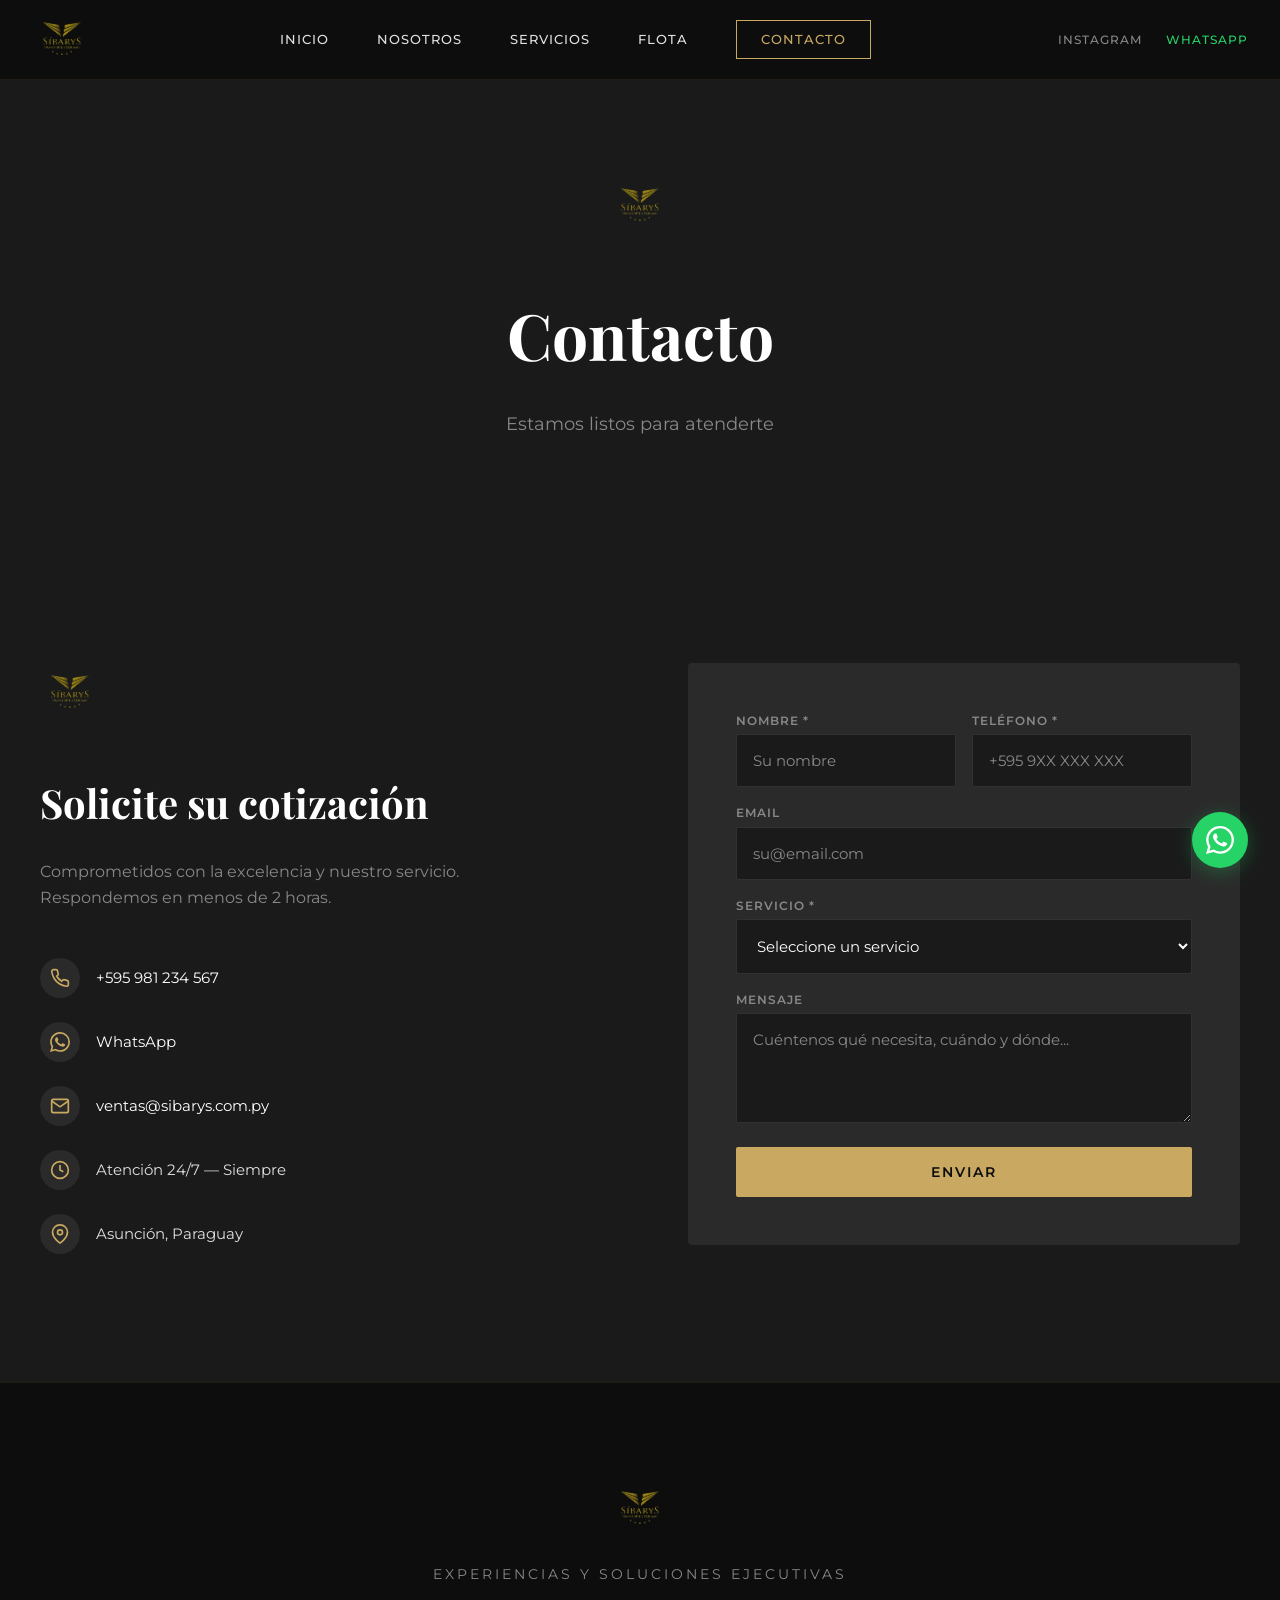
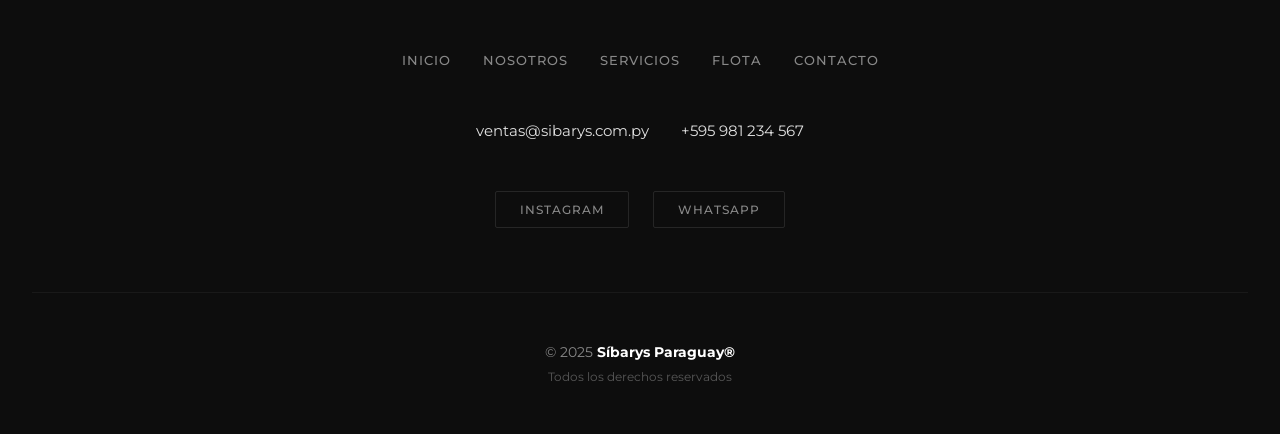
<file: contacto.html>
<!DOCTYPE html>
<html lang="es">
<head>
    <meta charset="UTF-8">
    <meta name="viewport" content="width=device-width, initial-scale=1.0">
    <meta name="description" content="Contactá a Síbarys Paraguay — Solicita tu cotización de traslados ejecutivos. WhatsApp +595 981 234 567">
    <title>Contacto | Síbarys Paraguay</title>
    <link rel="preconnect" href="https://fonts.googleapis.com">
    <link rel="preconnect" href="https://fonts.gstatic.com" crossorigin>
    <link href="https://fonts.googleapis.com/css2?family=Montserrat:wght@300;400;500;600;700;800&family=Playfair+Display:ital,wght@0,400;0,500;0,600;0,700;1,400&display=swap" rel="stylesheet">
    <link rel="stylesheet" href="css/styles.css">
</head>
<body>
    <!-- Navigation -->
    <nav class="nav" id="nav">
        <a href="index.html" class="nav-logo">
            <img src="LOGO SIBARYS.png" alt="Síbarys Paraguay">
        </a>
        <div class="nav-menu">
            <a href="index.html" class="nav-link">Inicio</a>
            <a href="nosotros.html" class="nav-link">Nosotros</a>
            <a href="servicios.html" class="nav-link">Servicios</a>
            <a href="flota.html" class="nav-link">Flota</a>
            <a href="contacto.html" class="nav-link active nav-link--cta">Contacto</a>
        </div>
        <div class="nav-social">
            <a href="https://www.instagram.com/sibarysparaguay" target="_blank" class="nav-social-link">Instagram</a>
            <a href="https://wa.me/595981234567" target="_blank" class="nav-social-link nav-social-wa">WhatsApp</a>
        </div>
        <button class="nav-toggle" id="navToggle" aria-label="Menú">
            <span></span>
            <span></span>
            <span></span>
        </button>
    </nav>

    <!-- Page Header -->
    <section class="page-header">
        <img src="LOGO SIBARYS.png" alt="Síbarys Paraguay" class="page-header-logo">
        <h1 class="page-header-title">Contacto</h1>
        <p class="page-header-sub">Estamos listos para atenderte</p>
    </section>

    <!-- Contact Section -->
    <section class="section contact-section">
        <div class="container">
            <div class="contact-wrapper">
                <div class="contact-info fade-in">
                    <img src="LOGO SIBARYS.png" alt="Síbarys Paraguay" class="contact-logo">
                    <h2 class="contact-title">Solicite su cotización</h2>
                    <p class="contact-sub">Comprometidos con la excelencia y nuestro servicio. Respondemos en menos de 2 horas.</p>
                    
                    <div class="contact-details">
                        <div class="contact-item">
                            <div class="contact-item-icon">
                                <svg width="20" height="20" viewBox="0 0 24 24" fill="none" stroke="currentColor" stroke-width="2"><path d="M22 16.92v3a2 2 0 01-2.18 2 19.79 19.79 0 01-8.63-3.07 19.5 19.5 0 01-6-6 19.79 19.79 0 01-3.07-8.67A2 2 0 014.11 2h3a2 2 0 012 1.72 12.84 12.84 0 00.7 2.81 2 2 0 01-.45 2.11L8.09 9.91a16 16 0 006 6l1.27-1.27a2 2 0 012.11-.45 12.84 12.84 0 002.81.7A2 2 0 0122 16.92z"/></svg>
                            </div>
                            <div class="contact-item-text">
                                <a href="tel:+595981234567">+595 981 234 567</a>
                            </div>
                        </div>
                        <div class="contact-item">
                            <div class="contact-item-icon">
                                <svg width="20" height="20" viewBox="0 0 24 24" fill="currentColor"><path d="M17.472 14.382c-.297-.149-1.758-.867-2.03-.967-.273-.099-.471-.148-.67.15-.197.297-.767.966-.94 1.164-.173.199-.347.223-.644.075-.297-.15-1.255-.463-2.39-1.475-.883-.788-1.48-1.761-1.653-2.059-.173-.297-.018-.458.13-.606.134-.133.298-.347.446-.52.149-.174.198-.298.298-.497.099-.198.05-.371-.025-.52-.075-.149-.669-1.612-.916-2.207-.242-.579-.487-.5-.669-.51-.173-.008-.371-.01-.57-.01-.198 0-.52.074-.792.372-.272.297-1.04 1.016-1.04 2.479 0 1.462 1.065 2.875 1.213 3.074.149.198 2.096 3.2 5.077 4.487.709.306 1.262.489 1.694.625.712.227 1.36.195 1.871.118.571-.085 1.758-.719 2.006-1.413.248-.694.248-1.289.173-1.413-.074-.124-.272-.198-.57-.347m-5.421 7.403h-.004a9.87 9.87 0 01-5.031-1.378l-.361-.214-3.741.982.998-3.648-.235-.374a9.86 9.86 0 01-1.51-5.26c.001-5.45 4.436-9.884 9.888-9.884 2.64 0 5.122 1.03 6.988 2.898a9.825 9.825 0 012.893 6.994c-.003 5.45-4.437 9.884-9.885 9.884m8.413-18.297A11.815 11.815 0 0012.05 0C5.495 0 .16 5.335.157 11.892c0 2.096.547 4.142 1.588 5.945L.057 24l6.305-1.654a11.882 11.882 0 005.683 1.448h.005c6.554 0 11.89-5.335 11.893-11.893a11.821 11.821 0 00-3.48-8.413z"/></svg>
                            </div>
                            <div class="contact-item-text">
                                <a href="https://wa.me/595981234567" target="_blank">WhatsApp</a>
                            </div>
                        </div>
                        <div class="contact-item">
                            <div class="contact-item-icon">
                                <svg width="20" height="20" viewBox="0 0 24 24" fill="none" stroke="currentColor" stroke-width="2"><path d="M4 4h16c1.1 0 2 .9 2 2v12c0 1.1-.9 2-2 2H4c-1.1 0-2-.9-2-2V6c0-1.1.9-2 2-2z"/><polyline points="22,6 12,13 2,6"/></svg>
                            </div>
                            <div class="contact-item-text">
                                <a href="mailto:ventas@sibarys.com.py">ventas@sibarys.com.py</a>
                            </div>
                        </div>
                        <div class="contact-item">
                            <div class="contact-item-icon">
                                <svg width="20" height="20" viewBox="0 0 24 24" fill="none" stroke="currentColor" stroke-width="2"><circle cx="12" cy="12" r="10"/><polyline points="12 6 12 12 16 14"/></svg>
                            </div>
                            <div class="contact-item-text">
                                Atención 24/7 — Siempre
                            </div>
                        </div>
                        <div class="contact-item">
                            <div class="contact-item-icon">
                                <svg width="20" height="20" viewBox="0 0 24 24" fill="none" stroke="currentColor" stroke-width="2"><path d="M21 10c0 7-9 13-9 13s-9-6-9-13a9 9 0 0118 0z"/><circle cx="12" cy="10" r="3"/></svg>
                            </div>
                            <div class="contact-item-text">
                                Asunción, Paraguay
                            </div>
                        </div>
                    </div>
                </div>

                <form class="contact-form fade-in" id="contactForm">
                    <div class="form-row">
                        <div class="form-group">
                            <label for="cf-name">Nombre *</label>
                            <input type="text" id="cf-name" name="name" placeholder="Su nombre" required>
                        </div>
                        <div class="form-group">
                            <label for="cf-phone">Teléfono *</label>
                            <input type="tel" id="cf-phone" name="phone" placeholder="+595 9XX XXX XXX" required>
                        </div>
                    </div>
                    <div class="form-group">
                        <label for="cf-email">Email</label>
                        <input type="email" id="cf-email" name="email" placeholder="su@email.com">
                    </div>
                    <div class="form-group">
                        <label for="cf-service">Servicio *</label>
                        <select id="cf-service" name="service" required>
                            <option value="">Seleccione un servicio</option>
                            <option value="ejecutivo">Transporte Ejecutivo</option>
                            <option value="diplomatico">Servicio Diplomático</option>
                            <option value="eventos">Eventos Corporativos</option>
                            <option value="grupos">Grupos y Van</option>
                            <option value="corporativo">Cuenta Corporativa</option>
                        </select>
                    </div>
                    <div class="form-group">
                        <label for="cf-message">Mensaje</label>
                        <textarea id="cf-message" name="message" rows="4" placeholder="Cuéntenos qué necesita, cuándo y dónde..."></textarea>
                    </div>
                    <button type="submit" class="form-submit">Enviar</button>
                    <div class="form-success" id="formSuccess">
                        ✓ Mensaje enviado. Le respondemos en breve.
                    </div>
                </form>
            </div>
        </div>
    </section>

    <!-- Footer -->
    <footer class="footer">
        <div class="footer-top">
            <a href="index.html" class="footer-logo">
                <img src="LOGO SIBARYS.png" alt="Síbarys Paraguay">
            </a>
            <p class="footer-tagline">Experiencias y soluciones ejecutivas</p>
        </div>
        <div class="footer-menu">
            <a href="index.html" class="footer-link">Inicio</a>
            <a href="nosotros.html" class="footer-link">Nosotros</a>
            <a href="servicios.html" class="footer-link">Servicios</a>
            <a href="flota.html" class="footer-link">Flota</a>
            <a href="contacto.html" class="footer-link">Contacto</a>
        </div>
        <div class="footer-contact">
            <a href="mailto:ventas@sibarys.com.py" class="footer-email">ventas@sibarys.com.py</a>
            <a href="tel:+595981234567" class="footer-phone">+595 981 234 567</a>
        </div>
        <div class="footer-social">
            <a href="https://www.instagram.com/sibarysparaguay" target="_blank" class="footer-social-link">Instagram</a>
            <a href="https://wa.me/595981234567" target="_blank" class="footer-social-link">WhatsApp</a>
        </div>
        <div class="footer-bottom">
            <p class="footer-copyright">© 2025 <strong>Síbarys Paraguay®</strong></p>
            <p class="footer-powered">Todos los derechos reservados</p>
        </div>
    </footer>

    <!-- WhatsApp Float -->
    <a href="https://wa.me/595981234567" class="whatsapp-float" target="_blank" rel="noopener" aria-label="Contactar por WhatsApp">
        <svg viewBox="0 0 24 24" fill="currentColor"><path d="M17.472 14.382c-.297-.149-1.758-.867-2.03-.967-.273-.099-.471-.148-.67.15-.197.297-.767.966-.94 1.164-.173.199-.347.223-.644.075-.297-.15-1.255-.463-2.39-1.475-.883-.788-1.48-1.761-1.653-2.059-.173-.297-.018-.458.13-.606.134-.133.298-.347.446-.52.149-.174.198-.298.298-.497.099-.198.05-.371-.025-.52-.075-.149-.669-1.612-.916-2.207-.242-.579-.487-.5-.669-.51-.173-.008-.371-.01-.57-.01-.198 0-.52.074-.792.372-.272.297-1.04 1.016-1.04 2.479 0 1.462 1.065 2.875 1.213 3.074.149.198 2.096 3.2 5.077 4.487.709.306 1.262.489 1.694.625.712.227 1.36.195 1.871.118.571-.085 1.758-.719 2.006-1.413.248-.694.248-1.289.173-1.413-.074-.124-.272-.198-.57-.347m-5.421 7.403h-.004a9.87 9.87 0 01-5.031-1.378l-.361-.214-3.741.982.998-3.648-.235-.374a9.86 9.86 0 01-1.51-5.26c.001-5.45 4.436-9.884 9.888-9.884 2.64 0 5.122 1.03 6.988 2.898a9.825 9.825 0 012.893 6.994c-.003 5.45-4.437 9.884-9.885 9.884m8.413-18.297A11.815 11.815 0 0012.05 0C5.495 0 .16 5.335.157 11.892c0 2.096.547 4.142 1.588 5.945L.057 24l6.305-1.654a11.882 11.882 0 005.683 1.448h.005c6.554 0 11.89-5.335 11.893-11.893a11.821 11.821 0 00-3.48-8.413z"/></svg>
    </a>

    <script src="js/main.js"></script>
</body>
</html>
</file>
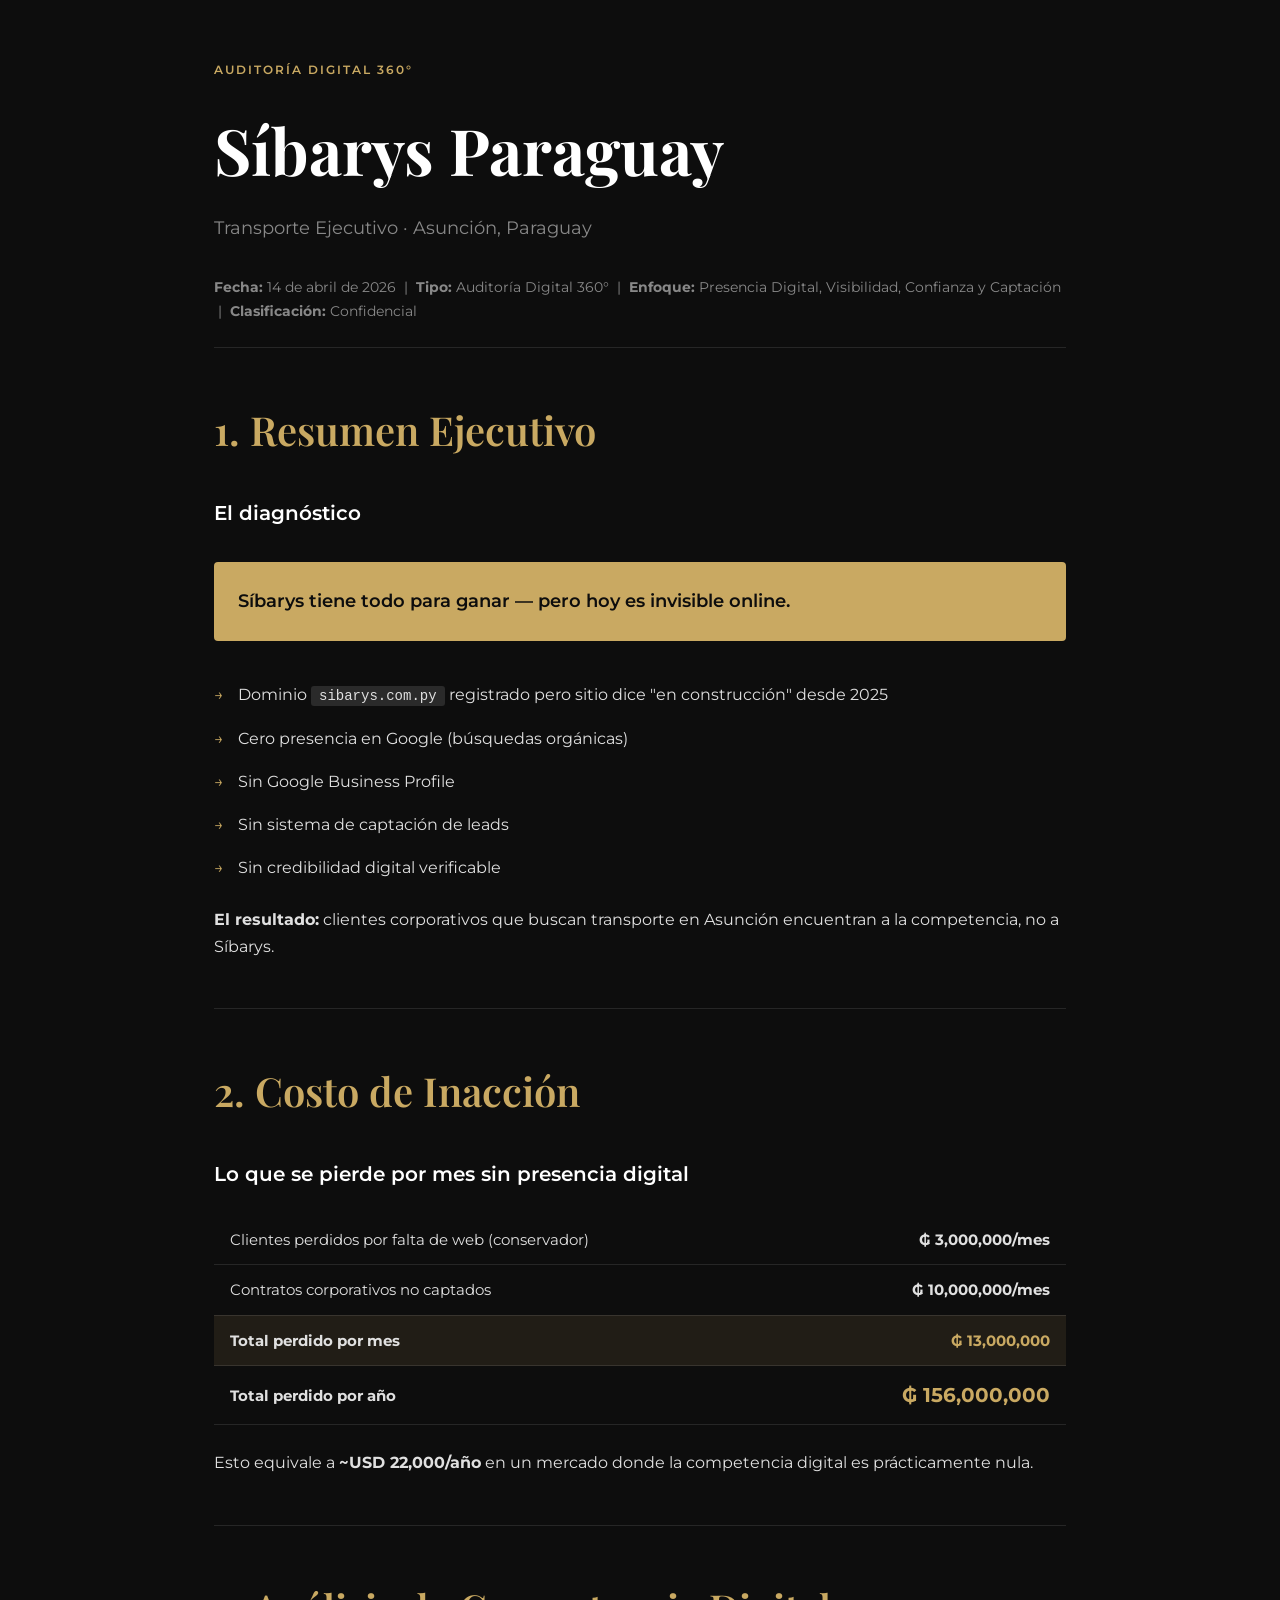
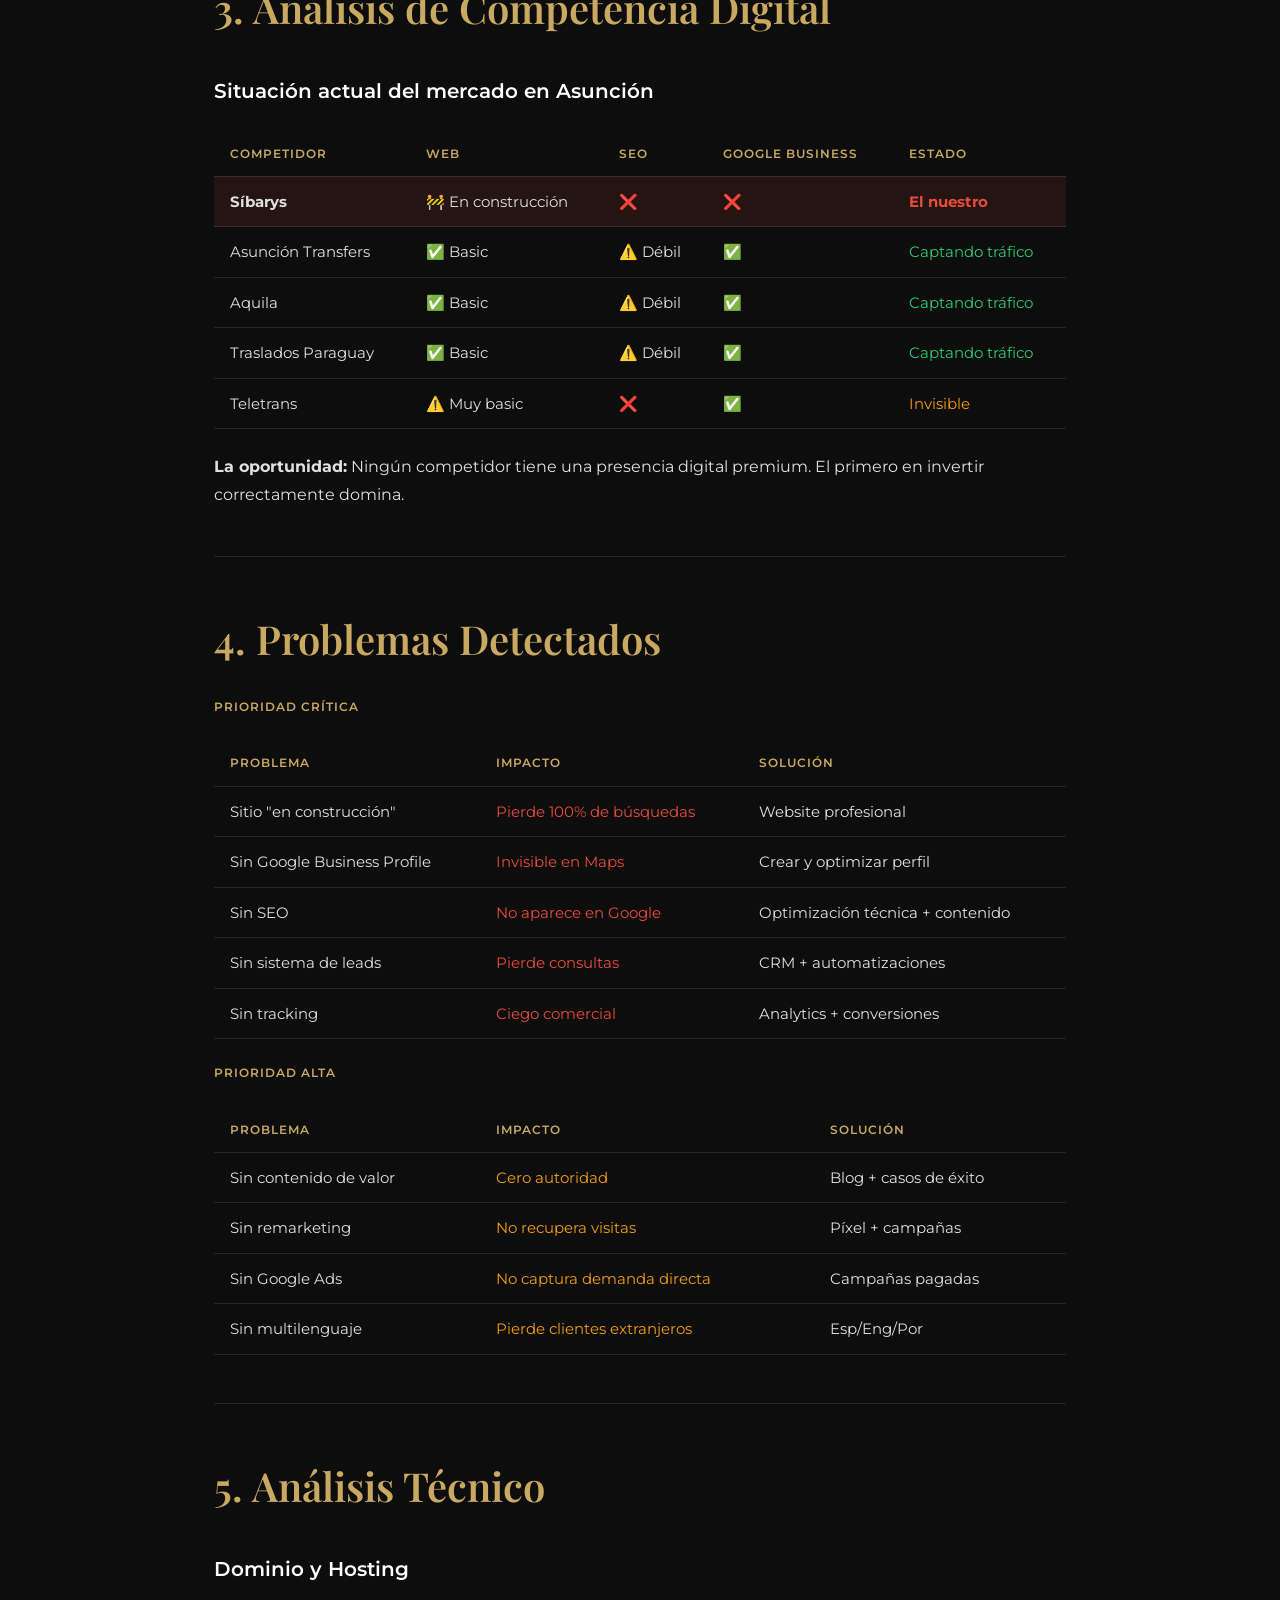
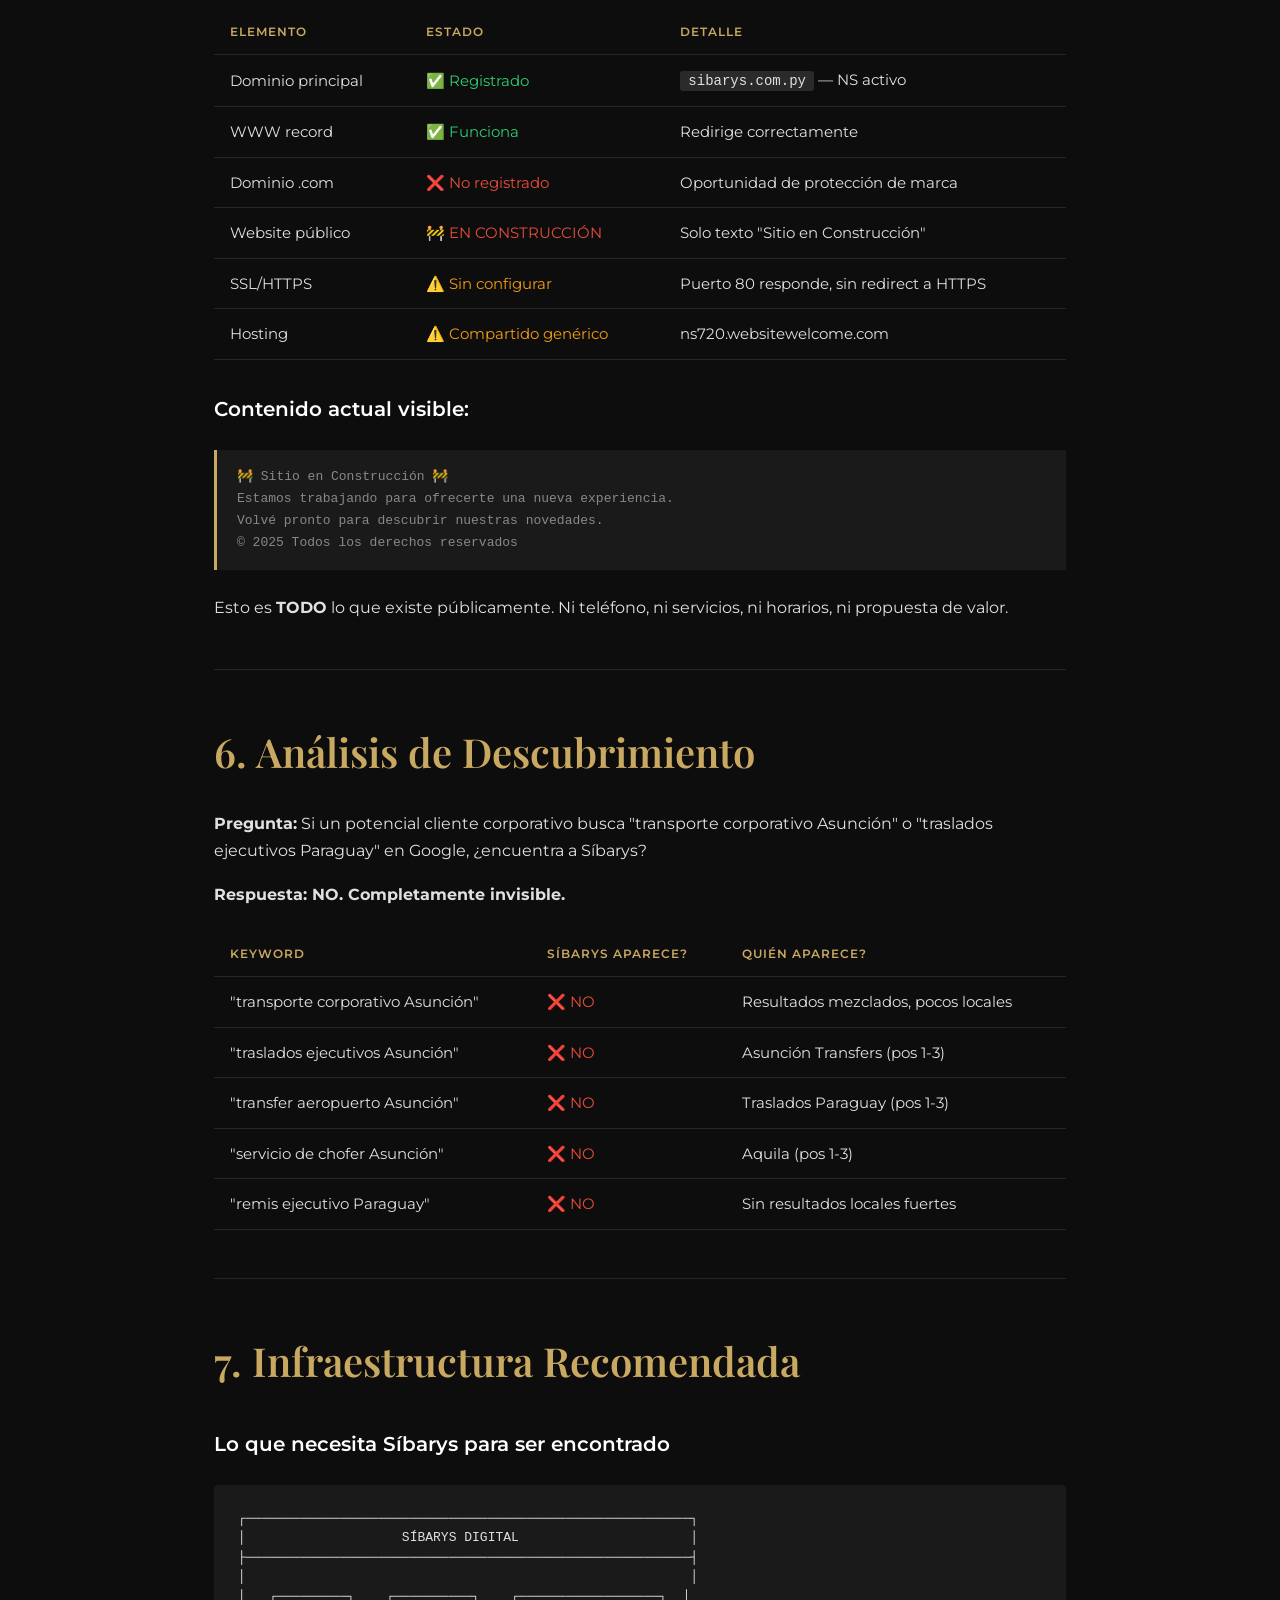
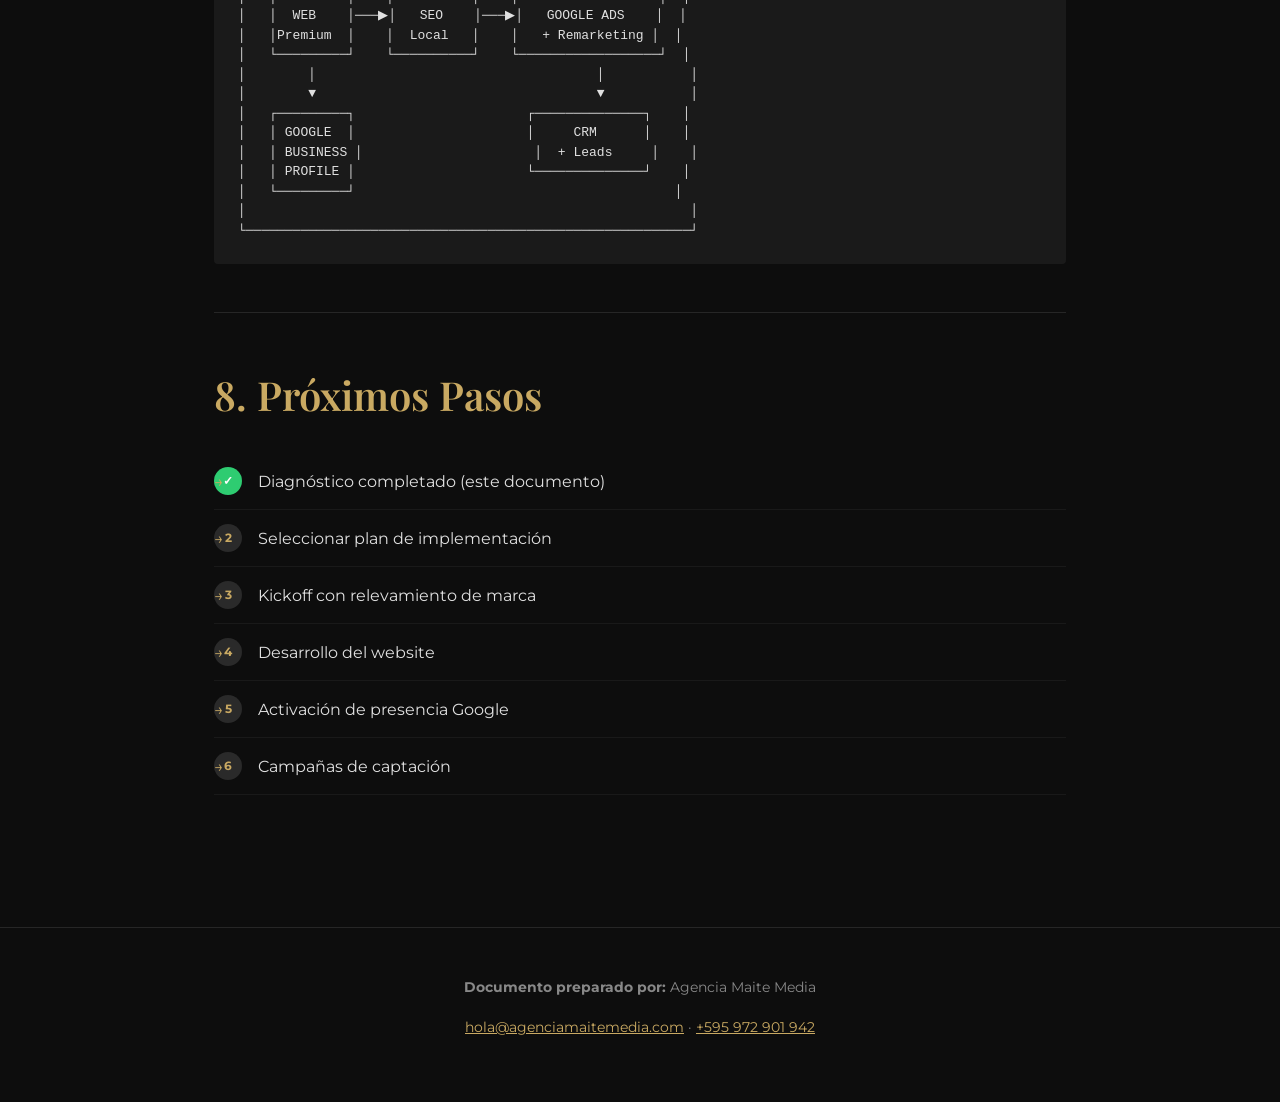
<file: Sibarys_Auditoria_Digital_360.html>
<!DOCTYPE html>
<html lang="es">
<head>
    <meta charset="UTF-8">
    <meta name="viewport" content="width=device-width, initial-scale=1.0">
    <title>Auditoría Digital 360° | Síbarys Paraguay</title>
    <link href="https://fonts.googleapis.com/css2?family=Montserrat:wght@300;400;500;600;700;800&family=Playfair+Display:wght@400;500;600;700&display=swap" rel="stylesheet">
    <style>
        :root {
            --dark: #0D0D0D;
            --dark-2: #1A1A1A;
            --dark-3: #2A2A2A;
            --gold: #C9A962;
            --gold-light: #D4B978;
            --cream: #F5F0E8;
            --text: #E0E0E0;
            --text-muted: #888888;
        }
        * { margin: 0; padding: 0; box-sizing: border-box; }
        body {
            font-family: 'Montserrat', sans-serif;
            background: var(--dark);
            color: var(--text);
            line-height: 1.7;
        }
        .container {
            max-width: 900px;
            margin: 0 auto;
            padding: 60px 24px;
        }
        h1 {
            font-family: 'Playfair Display', serif;
            font-size: clamp(2.5rem, 6vw, 4rem);
            font-weight: 700;
            color: #fff;
            margin-bottom: 8px;
        }
        h2 {
            font-family: 'Playfair Display', serif;
            font-size: clamp(1.5rem, 4vw, 2.5rem);
            font-weight: 600;
            color: var(--gold);
            margin: 48px 0 24px;
        }
        h3 {
            font-size: 1.25rem;
            font-weight: 600;
            color: #fff;
            margin: 32px 0 16px;
        }
        h4 {
            font-size: 1rem;
            font-weight: 600;
            color: var(--gold);
            margin: 24px 0 12px;
            text-transform: uppercase;
            letter-spacing: 1px;
            font-size: 0.75rem;
        }
        p { margin-bottom: 16px; }
        .subtitle {
            font-size: 1.125rem;
            color: var(--text-muted);
            margin-bottom: 8px;
        }
        .label {
            font-size: 0.75rem;
            font-weight: 600;
            letter-spacing: 2px;
            text-transform: uppercase;
            color: var(--gold);
            margin-bottom: 16px;
            display: block;
        }
        .meta {
            font-size: 0.875rem;
            color: var(--text-muted);
            padding: 24px 0;
            border-bottom: 1px solid rgba(255,255,255,0.1);
            margin-bottom: 48px;
        }
        .highlight {
            background: var(--gold);
            color: var(--dark);
            padding: 24px;
            border-radius: 4px;
            margin: 32px 0;
        }
        .highlight p {
            font-size: 1.125rem;
            font-weight: 600;
            margin: 0;
        }
        table {
            width: 100%;
            border-collapse: collapse;
            margin: 24px 0;
            font-size: 0.9375rem;
        }
        th, td {
            padding: 12px 16px;
            text-align: left;
            border-bottom: 1px solid rgba(255,255,255,0.1);
        }
        th {
            font-weight: 600;
            color: var(--gold);
            font-size: 0.75rem;
            text-transform: uppercase;
            letter-spacing: 1px;
        }
        tr:hover { background: rgba(255,255,255,0.02); }
        .critical { color: #e74c3c; }
        .warning { color: #f39c12; }
        .success { color: #2ecc71; }
        code {
            background: var(--dark-3);
            padding: 2px 8px;
            border-radius: 3px;
            font-size: 0.875rem;
        }
        .diagram {
            background: var(--dark-2);
            padding: 24px;
            border-radius: 4px;
            font-family: monospace;
            font-size: 0.8125rem;
            line-height: 1.5;
            overflow-x: auto;
            margin: 24px 0;
            white-space: pre;
        }
        ul {
            list-style: none;
            margin: 16px 0;
        }
        li {
            padding: 8px 0;
            padding-left: 24px;
            position: relative;
        }
        li::before {
            content: '→';
            position: absolute;
            left: 0;
            color: var(--gold);
        }
        .steps {
            list-style: none;
            margin: 24px 0;
            padding: 0;
        }
        .steps li {
            display: flex;
            align-items: center;
            gap: 16px;
            padding: 14px 0;
            border-bottom: 1px solid rgba(255,255,255,0.05);
        }
        .step-num {
            display: inline-flex;
            align-items: center;
            justify-content: center;
            width: 28px;
            height: 28px;
            background: var(--dark-3);
            color: var(--gold);
            font-size: 0.75rem;
            font-weight: 700;
            border-radius: 50%;
            flex-shrink: 0;
        }
        .done .step-num { background: #2ecc71; color: #fff; }
        .code-block {
            background: var(--dark-2);
            border-left: 3px solid var(--gold);
            padding: 16px 20px;
            margin: 24px 0;
            font-family: monospace;
            font-size: 0.8125rem;
            color: var(--text-muted);
            white-space: pre;
            overflow-x: auto;
        }
        .divider {
            border: none;
            border-top: 1px solid rgba(255,255,255,0.1);
            margin: 48px 0;
        }
        .footer {
            text-align: center;
            padding: 48px 24px;
            color: var(--text-muted);
            font-size: 0.875rem;
            border-top: 1px solid rgba(255,255,255,0.1);
            margin-top: 48px;
        }
        .footer a { color: var(--gold); }
    </style>
</head>
<body>
    <div class="container">
        <span class="label">Auditoría Digital 360°</span>
        <h1>Síbarys Paraguay</h1>
        <p class="subtitle">Transporte Ejecutivo · Asunción, Paraguay</p>
        
        <div class="meta">
            <strong>Fecha:</strong> 14 de abril de 2026 &nbsp;|&nbsp; 
            <strong>Tipo:</strong> Auditoría Digital 360° &nbsp;|&nbsp; 
            <strong>Enfoque:</strong> Presencia Digital, Visibilidad, Confianza y Captación &nbsp;|&nbsp; 
            <strong>Clasificación:</strong> Confidencial
        </div>

        <h2>1. Resumen Ejecutivo</h2>
        <h3>El diagnóstico</h3>
        <div class="highlight">
            <p>Síbarys tiene todo para ganar — pero hoy es invisible online.</p>
        </div>
        
        <ul>
            <li>Dominio <code>sibarys.com.py</code> registrado pero sitio dice "en construcción" desde 2025</li>
            <li>Cero presencia en Google (búsquedas orgánicas)</li>
            <li>Sin Google Business Profile</li>
            <li>Sin sistema de captación de leads</li>
            <li>Sin credibilidad digital verificable</li>
        </ul>

        <p><strong>El resultado:</strong> clientes corporativos que buscan transporte en Asunción encuentran a la competencia, no a Síbarys.</p>

        <hr class="divider">

        <h2>2. Costo de Inacción</h2>
        <h3>Lo que se pierde por mes sin presencia digital</h3>

        <table>
            <tr>
                <td>Clientes perdidos por falta de web (conservador)</td>
                <td style="text-align:right"><strong>₲ 3,000,000/mes</strong></td>
            </tr>
            <tr>
                <td>Contratos corporativos no captados</td>
                <td style="text-align:right"><strong>₲ 10,000,000/mes</strong></td>
            </tr>
            <tr style="background: rgba(201,169,98,0.1)">
                <td><strong>Total perdido por mes</strong></td>
                <td style="text-align:right"><strong style="color: var(--gold)">₲ 13,000,000</strong></td>
            </tr>
            <tr>
                <td><strong>Total perdido por año</strong></td>
                <td style="text-align:right"><strong style="color: var(--gold); font-size: 1.25rem">₲ 156,000,000</strong></td>
            </tr>
        </table>

        <p>Esto equivale a <strong>~USD 22,000/año</strong> en un mercado donde la competencia digital es prácticamente nula.</p>

        <hr class="divider">

        <h2>3. Análisis de Competencia Digital</h2>
        <h3>Situación actual del mercado en Asunción</h3>

        <table>
            <tr>
                <th>Competidor</th>
                <th>Web</th>
                <th>SEO</th>
                <th>Google Business</th>
                <th>Estado</th>
            </tr>
            <tr style="background: rgba(231,76,60,0.1)">
                <td><strong>Síbarys</strong></td>
                <td>🚧 En construcción</td>
                <td>❌</td>
                <td>❌</td>
                <td><strong class="critical">El nuestro</strong></td>
            </tr>
            <tr>
                <td>Asunción Transfers</td>
                <td>✅ Basic</td>
                <td>⚠️ Débil</td>
                <td>✅</td>
                <td class="success">Captando tráfico</td>
            </tr>
            <tr>
                <td>Aquila</td>
                <td>✅ Basic</td>
                <td>⚠️ Débil</td>
                <td>✅</td>
                <td class="success">Captando tráfico</td>
            </tr>
            <tr>
                <td>Traslados Paraguay</td>
                <td>✅ Basic</td>
                <td>⚠️ Débil</td>
                <td>✅</td>
                <td class="success">Captando tráfico</td>
            </tr>
            <tr>
                <td>Teletrans</td>
                <td>⚠️ Muy basic</td>
                <td>❌</td>
                <td>✅</td>
                <td class="warning">Invisible</td>
            </tr>
        </table>

        <p><strong>La oportunidad:</strong> Ningún competidor tiene una presencia digital premium. El primero en invertir correctamente domina.</p>

        <hr class="divider">

        <h2>4. Problemas Detectados</h2>
        
        <h4>Prioridad CRÍTICA</h4>
        <table>
            <tr>
                <th>Problema</th>
                <th>Impacto</th>
                <th>Solución</th>
            </tr>
            <tr>
                <td>Sitio "en construcción"</td>
                <td class="critical">Pierde 100% de búsquedas</td>
                <td>Website profesional</td>
            </tr>
            <tr>
                <td>Sin Google Business Profile</td>
                <td class="critical">Invisible en Maps</td>
                <td>Crear y optimizar perfil</td>
            </tr>
            <tr>
                <td>Sin SEO</td>
                <td class="critical">No aparece en Google</td>
                <td>Optimización técnica + contenido</td>
            </tr>
            <tr>
                <td>Sin sistema de leads</td>
                <td class="critical">Pierde consultas</td>
                <td>CRM + automatizaciones</td>
            </tr>
            <tr>
                <td>Sin tracking</td>
                <td class="critical">Ciego comercial</td>
                <td>Analytics + conversiones</td>
            </tr>
        </table>

        <h4>Prioridad ALTA</h4>
        <table>
            <tr>
                <th>Problema</th>
                <th>Impacto</th>
                <th>Solución</th>
            </tr>
            <tr>
                <td>Sin contenido de valor</td>
                <td class="warning">Cero autoridad</td>
                <td>Blog + casos de éxito</td>
            </tr>
            <tr>
                <td>Sin remarketing</td>
                <td class="warning">No recupera visitas</td>
                <td>Píxel + campañas</td>
            </tr>
            <tr>
                <td>Sin Google Ads</td>
                <td class="warning">No captura demanda directa</td>
                <td>Campañas pagadas</td>
            </tr>
            <tr>
                <td>Sin multilenguaje</td>
                <td class="warning">Pierde clientes extranjeros</td>
                <td>Esp/Eng/Por</td>
            </tr>
        </table>

        <hr class="divider">

        <h2>5. Análisis Técnico</h2>
        
        <h3>Dominio y Hosting</h3>
        <table>
            <tr>
                <th>Elemento</th>
                <th>Estado</th>
                <th>Detalle</th>
            </tr>
            <tr>
                <td>Dominio principal</td>
                <td class="success">✅ Registrado</td>
                <td><code>sibarys.com.py</code> — NS activo</td>
            </tr>
            <tr>
                <td>WWW record</td>
                <td class="success">✅ Funciona</td>
                <td>Redirige correctamente</td>
            </tr>
            <tr>
                <td>Dominio .com</td>
                <td class="critical">❌ No registrado</td>
                <td>Oportunidad de protección de marca</td>
            </tr>
            <tr>
                <td>Website público</td>
                <td class="critical">🚧 EN CONSTRUCCIÓN</td>
                <td>Solo texto "Sitio en Construcción"</td>
            </tr>
            <tr>
                <td>SSL/HTTPS</td>
                <td class="warning">⚠️ Sin configurar</td>
                <td>Puerto 80 responde, sin redirect a HTTPS</td>
            </tr>
            <tr>
                <td>Hosting</td>
                <td class="warning">⚠️ Compartido genérico</td>
                <td>ns720.websitewelcome.com</td>
            </tr>
        </table>

        <h3>Contenido actual visible:</h3>
        <div class="code-block">🚧 Sitio en Construcción 🚧
Estamos trabajando para ofrecerte una nueva experiencia.
Volvé pronto para descubrir nuestras novedades.
© 2025 Todos los derechos reservados</div>

        <p>Esto es <strong>TODO</strong> lo que existe públicamente. Ni teléfono, ni servicios, ni horarios, ni propuesta de valor.</p>

        <hr class="divider">

        <h2>6. Análisis de Descubrimiento</h2>
        <p><strong>Pregunta:</strong> Si un potencial cliente corporativo busca "transporte corporativo Asunción" o "traslados ejecutivos Paraguay" en Google, ¿encuentra a Síbarys?</p>
        <p><strong>Respuesta: NO. Completamente invisible.</strong></p>

        <table>
            <tr>
                <th>Keyword</th>
                <th>Síbarys aparece?</th>
                <th>Quién aparece?</th>
            </tr>
            <tr>
                <td>"transporte corporativo Asunción"</td>
                <td class="critical">❌ NO</td>
                <td>Resultados mezclados, pocos locales</td>
            </tr>
            <tr>
                <td>"traslados ejecutivos Asunción"</td>
                <td class="critical">❌ NO</td>
                <td>Asunción Transfers (pos 1-3)</td>
            </tr>
            <tr>
                <td>"transfer aeropuerto Asunción"</td>
                <td class="critical">❌ NO</td>
                <td>Traslados Paraguay (pos 1-3)</td>
            </tr>
            <tr>
                <td>"servicio de chofer Asunción"</td>
                <td class="critical">❌ NO</td>
                <td>Aquila (pos 1-3)</td>
            </tr>
            <tr>
                <td>"remis ejecutivo Paraguay"</td>
                <td class="critical">❌ NO</td>
                <td>Sin resultados locales fuertes</td>
            </tr>
        </table>

        <hr class="divider">

        <h2>7. Infraestructura Recomendada</h2>
        <h3>Lo que necesita Síbarys para ser encontrado</h3>

        <div class="diagram">┌─────────────────────────────────────────────────────────┐
│                    SÍBARYS DIGITAL                      │
├─────────────────────────────────────────────────────────┤
│                                                         │
│   ┌─────────┐    ┌──────────┐    ┌──────────────────┐  │
│   │  WEB    │───▶│   SEO    │───▶│   GOOGLE ADS    │  │
│   │Premium  │    │  Local   │    │   + Remarketing │  │
│   └─────────┘    └──────────┘    └──────────────────┘  │
│        │                                    │           │
│        ▼                                    ▼           │
│   ┌─────────┐                      ┌──────────────┐    │
│   │ GOOGLE  │                      │     CRM      │    │
│   │ BUSINESS │                      │  + Leads     │    │
│   │ PROFILE │                      └──────────────┘    │
│   └─────────┘                                         │
│                                                         │
└─────────────────────────────────────────────────────────┘</div>

        <hr class="divider">

        <h2>8. Próximos Pasos</h2>

        <ul class="steps">
            <li class="done"><span class="step-num">✓</span> Diagnóstico completado (este documento)</li>
            <li><span class="step-num">2</span> Seleccionar plan de implementación</li>
            <li><span class="step-num">3</span> Kickoff con relevamiento de marca</li>
            <li><span class="step-num">4</span> Desarrollo del website</li>
            <li><span class="step-num">5</span> Activación de presencia Google</li>
            <li><span class="step-num">6</span> Campañas de captación</li>
        </ul>

    </div>

    <div class="footer">
        <p><strong>Documento preparado por:</strong> Agencia Maite Media</p>
        <p><a href="mailto:hola@agenciamaitemedia.com">hola@agenciamaitemedia.com</a> · <a href="tel:+595972901942">+595 972 901 942</a></p>
    </div>
</body>
</html>
</file>
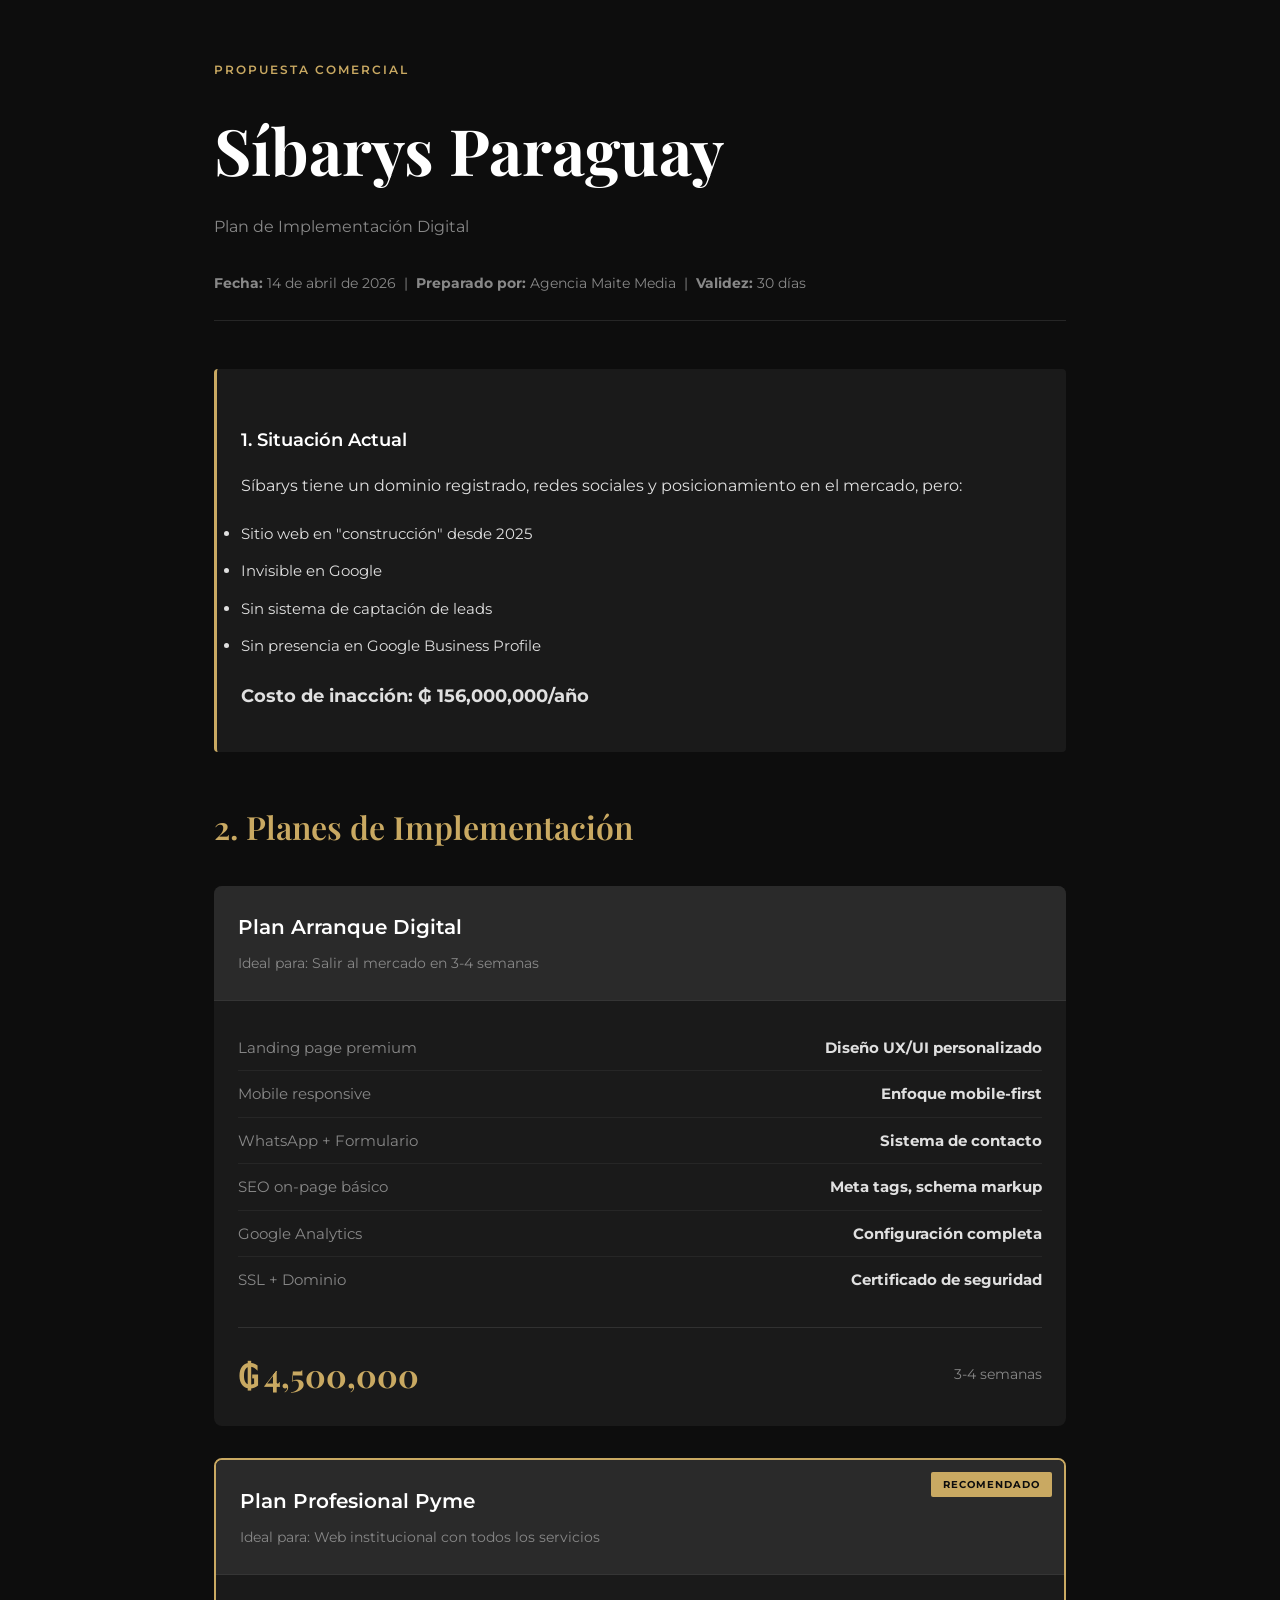
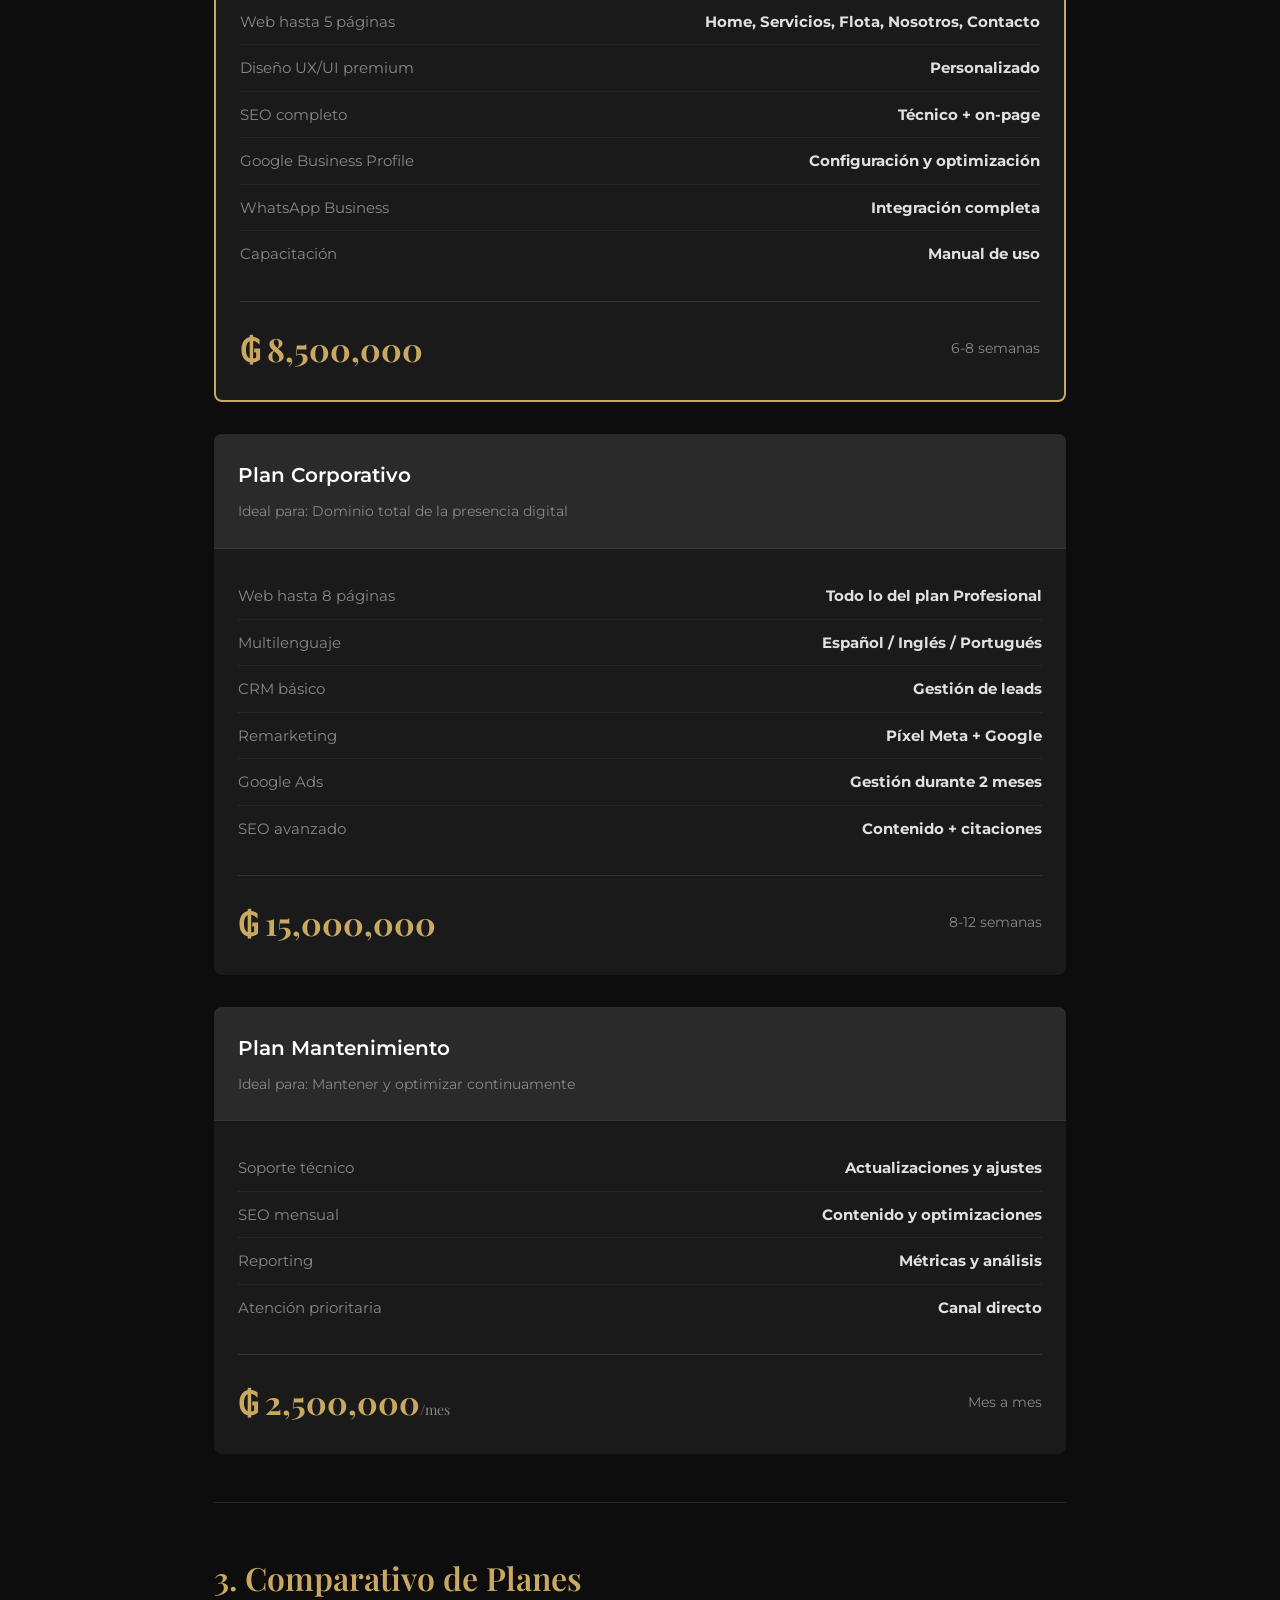
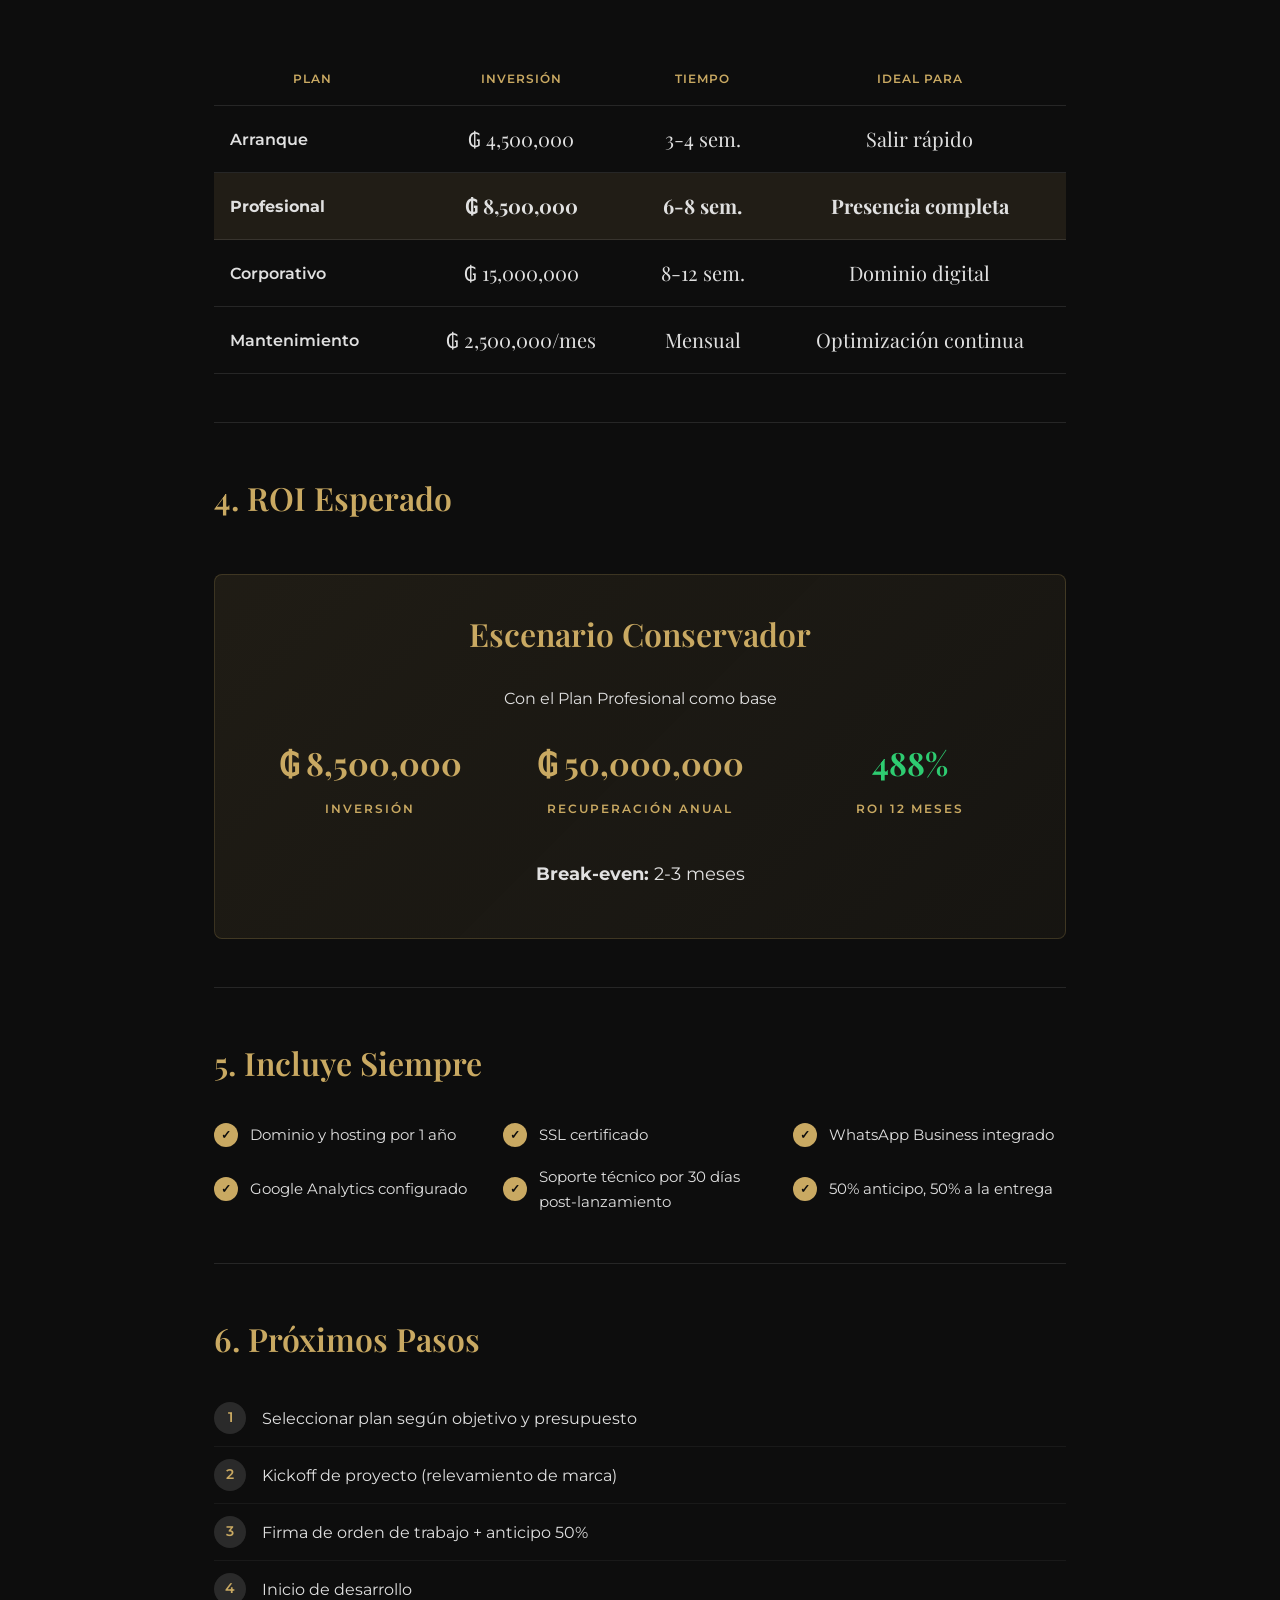
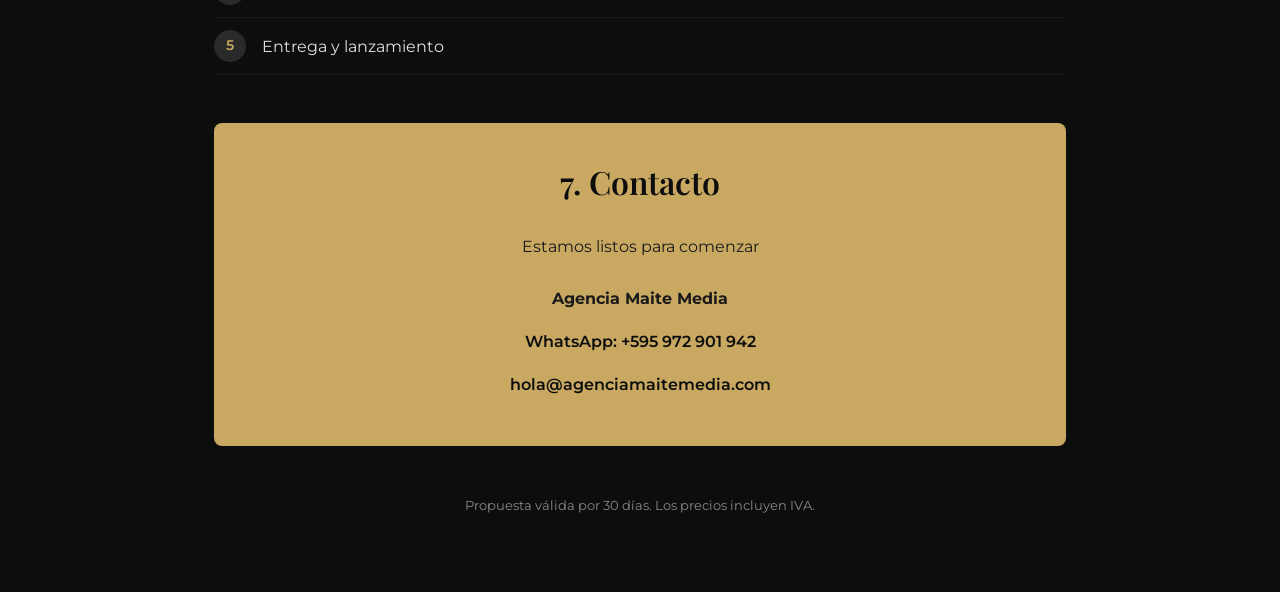
<file: Sibarys_Propuesta_Comercial_2026.html>
<!DOCTYPE html>
<html lang="es">
<head>
    <meta charset="UTF-8">
    <meta name="viewport" content="width=device-width, initial-scale=1.0">
    <title>Propuesta Comercial | Síbarys Paraguay</title>
    <link href="https://fonts.googleapis.com/css2?family=Montserrat:wght@300;400;500;600;700;800&family=Playfair+Display:wght@400;500;600;700&display=swap" rel="stylesheet">
    <style>
        :root {
            --dark: #0D0D0D;
            --dark-2: #1A1A1A;
            --dark-3: #2A2A2A;
            --gold: #C9A962;
            --gold-light: #D4B978;
            --cream: #F5F0E8;
            --text: #E0E0E0;
            --text-muted: #888888;
        }
        * { margin: 0; padding: 0; box-sizing: border-box; }
        body {
            font-family: 'Montserrat', sans-serif;
            background: var(--dark);
            color: var(--text);
            line-height: 1.7;
        }
        .container {
            max-width: 900px;
            margin: 0 auto;
            padding: 60px 24px;
        }
        h1 {
            font-family: 'Playfair Display', serif;
            font-size: clamp(2.5rem, 6vw, 4rem);
            font-weight: 700;
            color: #fff;
            margin-bottom: 8px;
        }
        h2 {
            font-family: 'Playfair Display', serif;
            font-size: clamp(1.5rem, 4vw, 2rem);
            font-weight: 600;
            color: var(--gold);
            margin: 48px 0 24px;
        }
        h3 {
            font-size: 1.125rem;
            font-weight: 600;
            color: #fff;
            margin: 32px 0 16px;
        }
        p { margin-bottom: 16px; }
        .subtitle {
            font-size: 1rem;
            color: var(--text-muted);
            margin-bottom: 8px;
        }
        .label {
            font-size: 0.75rem;
            font-weight: 600;
            letter-spacing: 2px;
            text-transform: uppercase;
            color: var(--gold);
            margin-bottom: 16px;
            display: block;
        }
        .meta {
            font-size: 0.875rem;
            color: var(--text-muted);
            padding: 24px 0;
            border-bottom: 1px solid rgba(255,255,255,0.1);
            margin-bottom: 48px;
        }
        .intro {
            background: var(--dark-2);
            padding: 24px;
            border-radius: 4px;
            margin: 24px 0 48px;
            border-left: 3px solid var(--gold);
        }
        .intro ul {
            margin: 16px 0 0 0;
        }
        .intro li {
            padding: 6px 0;
            font-size: 0.9375rem;
        }
        .plan {
            background: var(--dark-2);
            border-radius: 8px;
            overflow: hidden;
            margin: 32px 0;
        }
        .plan-header {
            background: var(--dark-3);
            padding: 24px;
            border-bottom: 1px solid rgba(255,255,255,0.05);
        }
        .plan-header h3 {
            margin: 0;
            font-size: 1.25rem;
        }
        .plan-header p {
            margin: 8px 0 0;
            font-size: 0.875rem;
            color: var(--text-muted);
        }
        .plan-body {
            padding: 24px;
        }
        .plan-features {
            list-style: none;
            margin: 0 0 24px 0;
        }
        .plan-features li {
            padding: 10px 0;
            border-bottom: 1px solid rgba(255,255,255,0.05);
            display: flex;
            justify-content: space-between;
            font-size: 0.9375rem;
        }
        .plan-features li:last-child { border-bottom: none; }
        .plan-features span { color: var(--text-muted); }
        .plan-footer {
            display: flex;
            justify-content: space-between;
            align-items: center;
            padding-top: 20px;
            border-top: 1px solid rgba(255,255,255,0.1);
        }
        .price {
            font-family: 'Playfair Display', serif;
            font-size: 2rem;
            font-weight: 700;
            color: var(--gold);
        }
        .price small {
            font-size: 0.875rem;
            font-weight: 400;
            color: var(--text-muted);
        }
        .timeline {
            font-size: 0.875rem;
            color: var(--text-muted);
        }
        .plan.highlight {
            border: 2px solid var(--gold);
            position: relative;
        }
        .plan.highlight::before {
            content: 'RECOMENDADO';
            position: absolute;
            top: 12px;
            right: 12px;
            background: var(--gold);
            color: var(--dark);
            font-size: 0.625rem;
            font-weight: 700;
            letter-spacing: 1px;
            padding: 4px 12px;
            border-radius: 2px;
        }
        .comparison {
            margin: 48px 0;
        }
        .comparison table {
            width: 100%;
            border-collapse: collapse;
        }
        .comparison th, .comparison td {
            padding: 16px;
            text-align: center;
            border-bottom: 1px solid rgba(255,255,255,0.1);
        }
        .comparison th {
            font-size: 0.75rem;
            font-weight: 600;
            text-transform: uppercase;
            letter-spacing: 1px;
            color: var(--gold);
        }
        .comparison td:first-child {
            text-align: left;
            font-weight: 600;
        }
        .comparison td:not(:first-child) {
            font-family: 'Playfair Display', serif;
            font-size: 1.25rem;
        }
        .roi {
            background: linear-gradient(135deg, rgba(201,169,98,0.1) 0%, rgba(201,169,98,0.05) 100%);
            border: 1px solid rgba(201,169,98,0.2);
            border-radius: 8px;
            padding: 32px;
            text-align: center;
            margin: 48px 0;
        }
        .roi h2 { margin-top: 0; }
        .roi-stats {
            display: grid;
            grid-template-columns: repeat(3, 1fr);
            gap: 24px;
            margin-top: 24px;
        }
        .roi-stat {
            text-align: center;
        }
        .roi-stat .value {
            font-family: 'Playfair Display', serif;
            font-size: 2rem;
            font-weight: 700;
            color: var(--gold);
        }
        .roi-stat .label {
            font-size: 0.75rem;
            margin-top: 8px;
        }
        .includes {
            display: grid;
            grid-template-columns: repeat(auto-fit, minmax(250px, 1fr));
            gap: 16px;
            margin: 32px 0;
        }
        .include-item {
            display: flex;
            align-items: center;
            gap: 12px;
            font-size: 0.9375rem;
        }
        .include-item::before {
            content: '✓';
            display: inline-flex;
            align-items: center;
            justify-content: center;
            width: 24px;
            height: 24px;
            background: var(--gold);
            color: var(--dark);
            font-size: 0.75rem;
            font-weight: 700;
            border-radius: 50%;
            flex-shrink: 0;
        }
        .steps {
            list-style: none;
            margin: 24px 0;
            counter-reset: steps;
        }
        .steps li {
            counter-increment: steps;
            display: flex;
            align-items: center;
            gap: 16px;
            padding: 12px 0;
            border-bottom: 1px solid rgba(255,255,255,0.05);
        }
        .steps li::before {
            content: counter(steps);
            display: inline-flex;
            align-items: center;
            justify-content: center;
            width: 32px;
            height: 32px;
            background: var(--dark-3);
            border-radius: 50%;
            font-size: 0.875rem;
            font-weight: 600;
            color: var(--gold);
            flex-shrink: 0;
        }
        .contact {
            background: var(--gold);
            color: var(--dark);
            padding: 32px;
            border-radius: 8px;
            text-align: center;
            margin: 48px 0;
        }
        .contact h2 { color: var(--dark); margin-top: 0; }
        .contact p { color: var(--dark-2); }
        .contact-info {
            margin-top: 24px;
            font-weight: 600;
        }
        .contact-info a {
            color: var(--dark);
            text-decoration: none;
        }
        .divider {
            border: none;
            border-top: 1px solid rgba(255,255,255,0.1);
            margin: 48px 0;
        }
        .note {
            font-size: 0.8125rem;
            color: var(--text-muted);
            text-align: center;
            margin-top: 32px;
        }
        @media (max-width: 768px) {
            .roi-stats { grid-template-columns: 1fr; }
            .plan-footer { flex-direction: column; gap: 16px; text-align: center; }
        }
    </style>
</head>
<body>
    <div class="container">
        <span class="label">Propuesta Comercial</span>
        <h1>Síbarys Paraguay</h1>
        <p class="subtitle">Plan de Implementación Digital</p>
        
        <div class="meta">
            <strong>Fecha:</strong> 14 de abril de 2026 &nbsp;|&nbsp; 
            <strong>Preparado por:</strong> Agencia Maite Media &nbsp;|&nbsp; 
            <strong>Validez:</strong> 30 días
        </div>

        <div class="intro">
            <h3>1. Situación Actual</h3>
            <p>Síbarys tiene un dominio registrado, redes sociales y posicionamiento en el mercado, pero:</p>
            <ul>
                <li>Sitio web en "construcción" desde 2025</li>
                <li>Invisible en Google</li>
                <li>Sin sistema de captación de leads</li>
                <li>Sin presencia en Google Business Profile</li>
            </ul>
            <p style="margin-top: 16px; font-size: 1.125rem;"><strong>Costo de inacción: ₲ 156,000,000/año</strong></p>
        </div>

        <h2>2. Planes de Implementación</h2>

        <!-- Plan Arranque -->
        <div class="plan">
            <div class="plan-header">
                <h3>Plan Arranque Digital</h3>
                <p>Ideal para: Salir al mercado en 3-4 semanas</p>
            </div>
            <div class="plan-body">
                <ul class="plan-features">
                    <li><span>Landing page premium</span><strong>Diseño UX/UI personalizado</strong></li>
                    <li><span>Mobile responsive</span><strong>Enfoque mobile-first</strong></li>
                    <li><span>WhatsApp + Formulario</span><strong>Sistema de contacto</strong></li>
                    <li><span>SEO on-page básico</span><strong>Meta tags, schema markup</strong></li>
                    <li><span>Google Analytics</span><strong>Configuración completa</strong></li>
                    <li><span>SSL + Dominio</span><strong>Certificado de seguridad</strong></li>
                </ul>
                <div class="plan-footer">
                    <div class="price">₲ 4,500,000</div>
                    <div class="timeline">3-4 semanas</div>
                </div>
            </div>
        </div>

        <!-- Plan Profesional -->
        <div class="plan highlight">
            <div class="plan-header">
                <h3>Plan Profesional Pyme</h3>
                <p>Ideal para: Web institucional con todos los servicios</p>
            </div>
            <div class="plan-body">
                <ul class="plan-features">
                    <li><span>Web hasta 5 páginas</span><strong>Home, Servicios, Flota, Nosotros, Contacto</strong></li>
                    <li><span>Diseño UX/UI premium</span><strong>Personalizado</strong></li>
                    <li><span>SEO completo</span><strong>Técnico + on-page</strong></li>
                    <li><span>Google Business Profile</span><strong>Configuración y optimización</strong></li>
                    <li><span>WhatsApp Business</span><strong>Integración completa</strong></li>
                    <li><span>Capacitación</span><strong>Manual de uso</strong></li>
                </ul>
                <div class="plan-footer">
                    <div class="price">₲ 8,500,000</div>
                    <div class="timeline">6-8 semanas</div>
                </div>
            </div>
        </div>

        <!-- Plan Corporativo -->
        <div class="plan">
            <div class="plan-header">
                <h3>Plan Corporativo</h3>
                <p>Ideal para: Dominio total de la presencia digital</p>
            </div>
            <div class="plan-body">
                <ul class="plan-features">
                    <li><span>Web hasta 8 páginas</span><strong>Todo lo del plan Profesional</strong></li>
                    <li><span>Multilenguaje</span><strong>Español / Inglés / Portugués</strong></li>
                    <li><span>CRM básico</span><strong>Gestión de leads</strong></li>
                    <li><span>Remarketing</span><strong>Píxel Meta + Google</strong></li>
                    <li><span>Google Ads</span><strong>Gestión durante 2 meses</strong></li>
                    <li><span>SEO avanzado</span><strong>Contenido + citaciones</strong></li>
                </ul>
                <div class="plan-footer">
                    <div class="price">₲ 15,000,000</div>
                    <div class="timeline">8-12 semanas</div>
                </div>
            </div>
        </div>

        <!-- Plan Mantenimiento -->
        <div class="plan">
            <div class="plan-header">
                <h3>Plan Mantenimiento</h3>
                <p>Ideal para: Mantener y optimizar continuamente</p>
            </div>
            <div class="plan-body">
                <ul class="plan-features">
                    <li><span>Soporte técnico</span><strong>Actualizaciones y ajustes</strong></li>
                    <li><span>SEO mensual</span><strong>Contenido y optimizaciones</strong></li>
                    <li><span>Reporting</span><strong>Métricas y análisis</strong></li>
                    <li><span>Atención prioritaria</span><strong>Canal directo</strong></li>
                </ul>
                <div class="plan-footer">
                    <div class="price">₲ 2,500,000<small>/mes</small></div>
                    <div class="timeline">Mes a mes</div>
                </div>
            </div>
        </div>

        <hr class="divider">

        <h2>3. Comparativo de Planes</h2>
        <div class="comparison">
            <table>
                <tr>
                    <th>Plan</th>
                    <th>Inversión</th>
                    <th>Tiempo</th>
                    <th>Ideal para</th>
                </tr>
                <tr>
                    <td>Arranque</td>
                    <td>₲ 4,500,000</td>
                    <td>3-4 sem.</td>
                    <td>Salir rápido</td>
                </tr>
                <tr style="background: rgba(201,169,98,0.1)">
                    <td><strong>Profesional</strong></td>
                    <td><strong>₲ 8,500,000</strong></td>
                    <td><strong>6-8 sem.</strong></td>
                    <td><strong>Presencia completa</strong></td>
                </tr>
                <tr>
                    <td>Corporativo</td>
                    <td>₲ 15,000,000</td>
                    <td>8-12 sem.</td>
                    <td>Dominio digital</td>
                </tr>
                <tr>
                    <td>Mantenimiento</td>
                    <td>₲ 2,500,000/mes</td>
                    <td>Mensual</td>
                    <td>Optimización continua</td>
                </tr>
            </table>
        </div>

        <hr class="divider">

        <h2>4. ROI Esperado</h2>
        <div class="roi">
            <h2>Escenario Conservador</h2>
            <p>Con el Plan Profesional como base</p>
            <div class="roi-stats">
                <div class="roi-stat">
                    <div class="value">₲ 8,500,000</div>
                    <div class="label">Inversión</div>
                </div>
                <div class="roi-stat">
                    <div class="value">₲ 50,000,000</div>
                    <div class="label">Recuperación anual</div>
                </div>
                <div class="roi-stat">
                    <div class="value" style="color: #2ecc71;">488%</div>
                    <div class="label">ROI 12 meses</div>
                </div>
            </div>
            <p style="margin-top: 24px; font-size: 1.125rem;"><strong>Break-even:</strong> 2-3 meses</p>
        </div>

        <hr class="divider">

        <h2>5. Incluye Siempre</h2>
        <div class="includes">
            <div class="include-item">Dominio y hosting por 1 año</div>
            <div class="include-item">SSL certificado</div>
            <div class="include-item">WhatsApp Business integrado</div>
            <div class="include-item">Google Analytics configurado</div>
            <div class="include-item">Soporte técnico por 30 días post-lanzamiento</div>
            <div class="include-item">50% anticipo, 50% a la entrega</div>
        </div>

        <hr class="divider">

        <h2>6. Próximos Pasos</h2>
        <ol class="steps">
            <li>Seleccionar plan según objetivo y presupuesto</li>
            <li>Kickoff de proyecto (relevamiento de marca)</li>
            <li>Firma de orden de trabajo + anticipo 50%</li>
            <li>Inicio de desarrollo</li>
            <li>Entrega y lanzamiento</li>
        </ol>

        <div class="contact">
            <h2>7. Contacto</h2>
            <p>Estamos listos para comenzar</p>
            <div class="contact-info">
                <p><strong>Agencia Maite Media</strong></p>
                <p><a href="https://wa.me/595972901942">WhatsApp: +595 972 901 942</a></p>
                <p><a href="mailto:hola@agenciamaitemedia.com">hola@agenciamaitemedia.com</a></p>
            </div>
        </div>

        <p class="note">Propuesta válida por 30 días. Los precios incluyen IVA.</p>
    </div>
</body>
</html>
</file>
<file: css/styles.css>
/* ============================================
   SÍBARYS PARAGUAY - MULTIPAGE
   Premium Executive Transportation
   ============================================ */

/* CSS Custom Properties */
:root {
    --color-dark: #0D0D0D;
    --color-dark-2: #1A1A1A;
    --color-dark-3: #2A2A2A;
    --color-gold: #C9A962;
    --color-gold-light: #D4B978;
    --color-cream: #F5F0E8;
    --color-cream-dark: #E8E0D0;
    --color-white: #FFFFFF;
    --color-text: #E0E0E0;
    --color-text-muted: #888888;
    
    --font-heading: 'Playfair Display', Georgia, serif;
    --font-body: 'Montserrat', system-ui, sans-serif;
    
    --space-xs: 0.25rem;
    --space-sm: 0.5rem;
    --space-md: 1rem;
    --space-lg: 1.5rem;
    --space-xl: 2rem;
    --space-2xl: 3rem;
    --space-3xl: 4rem;
    --space-4xl: 6rem;
    --space-5xl: 8rem;
    
    --transition-fast: 150ms ease;
    --transition-base: 300ms ease;
    --transition-slow: 500ms ease;
    
    --container-max: 1200px;
    --nav-height: 80px;
}

/* Reset */
*, *::before, *::after {
    margin: 0;
    padding: 0;
    box-sizing: border-box;
}

html {
    font-size: 16px;
    scroll-behavior: smooth;
}

body {
    font-family: var(--font-body);
    background-color: var(--color-dark);
    color: var(--color-text);
    line-height: 1.6;
    min-height: 100vh;
    overflow-x: hidden;
    -webkit-font-smoothing: antialiased;
}

img, picture, video, canvas, svg {
    display: block;
    max-width: 100%;
}

a {
    color: inherit;
    text-decoration: none;
}

ul {
    list-style: none;
}

/* ============================================
   NAVIGATION
   ============================================ */
.nav {
    position: fixed;
    top: 0;
    left: 0;
    right: 0;
    height: var(--nav-height);
    display: flex;
    align-items: center;
    justify-content: space-between;
    padding: 0 var(--space-xl);
    z-index: 1000;
    background: rgba(13, 13, 13, 0.95);
    backdrop-filter: blur(10px);
    border-bottom: 1px solid rgba(201, 169, 98, 0.1);
}

.nav-logo img {
    height: 60px;
    width: auto;
}

.hero-logo img {
    height: 100px;
    width: auto;
}

.page-header-logo,
.contact-logo {
    height: 80px;
    width: auto;
}

.footer-logo img {
    height: 60px;
    width: auto;
}

.nav-menu {
    display: flex;
    align-items: center;
    gap: var(--space-2xl);
}

.nav-link {
    font-family: var(--font-body);
    font-size: 0.8125rem;
    font-weight: 500;
    letter-spacing: 1px;
    color: var(--color-text);
    text-transform: uppercase;
    transition: color var(--transition-fast);
}

.nav-link:hover,
.nav-link.active {
    color: var(--color-gold);
}

.nav-link--cta {
    padding: var(--space-sm) var(--space-lg);
    border: 1px solid var(--color-gold);
    color: var(--color-gold);
}

.nav-link--cta:hover {
    background: var(--color-gold);
    color: var(--color-dark);
}

.nav-toggle {
    display: none;
    flex-direction: column;
    gap: 5px;
    background: none;
    border: none;
    cursor: pointer;
    padding: var(--space-sm);
}

.nav-toggle span {
    width: 24px;
    height: 2px;
    background: var(--color-gold);
    transition: var(--transition-fast);
}

.nav-social {
    display: flex;
    align-items: center;
    gap: var(--space-lg);
}

.nav-social-link {
    font-size: 0.75rem;
    font-weight: 500;
    letter-spacing: 1px;
    text-transform: uppercase;
    color: var(--color-text-muted);
    transition: color var(--transition-fast);
}

.nav-social-link:hover {
    color: var(--color-gold);
}

.nav-social-wa {
    color: #25D366;
}

.nav-social-wa:hover {
    color: #25D366;
}

@media (max-width: 1024px) {
    .nav-menu {
        display: none;
    }
    
    .nav-social {
        display: none;
    }
    
    .nav-toggle {
        display: flex;
    }
}

/* ============================================
   HERO SECTION
   ============================================ */
.hero {
    position: relative;
    min-height: 100vh;
    display: flex;
    align-items: center;
    justify-content: center;
    overflow: hidden;
    background: var(--color-dark);
}

.hero-bg {
    position: absolute;
    inset: 0;
    z-index: 1;
}

.hero-bg video {
    width: 100%;
    height: 100%;
    object-fit: cover;
    opacity: 0.4;
}

.hero-bg::after {
    content: '';
    position: absolute;
    inset: 0;
    background: linear-gradient(180deg, rgba(13,13,13,0.5) 0%, rgba(13,13,13,0.8) 100%);
}

.hero-content {
    position: relative;
    z-index: 2;
    text-align: center;
    padding: var(--space-4xl) var(--space-xl);
    max-width: 900px;
}

.hero-logo {
    margin-bottom: var(--space-xl);
}

.hero-logo img {
    height: 140px;
    width: auto;
}

.hero-brand {
    font-family: var(--font-body);
    font-size: 0.875rem;
    font-weight: 500;
    letter-spacing: 4px;
    color: var(--color-gold);
    text-transform: uppercase;
    margin-bottom: var(--space-lg);
}

.hero-statement {
    font-family: var(--font-heading);
    font-size: clamp(3rem, 8vw, 5.5rem);
    font-weight: 700;
    line-height: 1.05;
    color: var(--color-white);
    margin-bottom: var(--space-lg);
}

.hero-statement em {
    font-style: italic;
    color: var(--color-gold);
}

.hero-sub {
    font-family: var(--font-body);
    font-size: 1rem;
    font-weight: 500;
    letter-spacing: 4px;
    color: var(--color-text-muted);
    text-transform: uppercase;
    margin-bottom: var(--space-2xl);
}

.hero-cta {
    display: flex;
    align-items: center;
    justify-content: center;
    gap: var(--space-lg);
    flex-wrap: wrap;
}

.hero-cta-btn {
    padding: var(--space-md) var(--space-2xl);
    font-family: var(--font-body);
    font-size: 0.875rem;
    font-weight: 600;
    letter-spacing: 2px;
    text-transform: uppercase;
    border-radius: 2px;
    transition: all var(--transition-fast);
}

.hero-cta-btn--outline {
    background: transparent;
    border: 1px solid var(--color-gold);
    color: var(--color-gold);
}

.hero-cta-btn--outline:hover {
    background: var(--color-gold);
    color: var(--color-dark);
}

.hero-cta-btn--primary {
    background: var(--color-gold);
    border: 1px solid var(--color-gold);
    color: var(--color-dark);
}

.hero-cta-btn--primary:hover {
    background: var(--color-gold-light);
    border-color: var(--color-gold-light);
}

.scroll-hint {
    position: absolute;
    bottom: var(--space-2xl);
    left: 50%;
    transform: translateX(-50%);
    font-size: 1.5rem;
    color: var(--color-gold);
    animation: bounce 2s infinite;
}

@keyframes bounce {
    0%, 100% { transform: translateX(-50%) translateY(0); }
    50% { transform: translateX(-50%) translateY(10px); }
}

/* ============================================
   SECTIONS COMMON
   ============================================ */
.section {
    padding: var(--space-5xl) var(--space-xl);
}

.section--dark {
    background: var(--color-dark-2);
}

.section--cream {
    background: var(--color-cream);
    color: var(--color-dark);
}

.container {
    max-width: var(--container-max);
    margin: 0 auto;
}

.section-label {
    display: block;
    font-family: var(--font-body);
    font-size: 0.6875rem;
    font-weight: 600;
    letter-spacing: 4px;
    color: var(--color-gold);
    text-transform: uppercase;
    margin-bottom: var(--space-lg);
}

.section-title {
    font-family: var(--font-heading);
    font-size: clamp(2rem, 4vw, 3rem);
    font-weight: 700;
    line-height: 1.2;
    margin-bottom: var(--space-xl);
}

.section-title--light {
    color: var(--color-white);
}

.section-title--dark {
    color: var(--color-dark-2);
}

.section-sub {
    font-family: var(--font-body);
    font-size: 1.125rem;
    color: var(--color-text-muted);
    max-width: 600px;
}

.section-sub--dark {
    color: var(--color-dark-3);
}

/* ============================================
   SERVICES SECTION
   ============================================ */
.services-grid {
    display: grid;
    grid-template-columns: repeat(auto-fit, minmax(280px, 1fr));
    gap: var(--space-xl);
    margin-top: var(--space-3xl);
}

.service-card {
    background: var(--color-dark-3);
    border-radius: 4px;
    overflow: hidden;
    transition: transform var(--transition-base);
}

.service-card:hover {
    transform: translateY(-5px);
}

.service-card-img {
    width: 100%;
    height: 200px;
    object-fit: cover;
}

.service-card-content {
    padding: var(--space-xl);
}

.service-card-num {
    display: block;
    font-family: var(--font-heading);
    font-size: 3rem;
    font-weight: 700;
    color: var(--color-gold);
    opacity: 0.3;
    line-height: 1;
    margin-bottom: var(--space-md);
}

.service-card-title {
    font-family: var(--font-heading);
    font-size: 1.25rem;
    font-weight: 600;
    color: var(--color-white);
    margin-bottom: var(--space-md);
}

.service-card-text {
    font-size: 0.9375rem;
    color: var(--color-text-muted);
    line-height: 1.7;
}

.service-card-link {
    display: inline-flex;
    align-items: center;
    gap: var(--space-sm);
    margin-top: var(--space-lg);
    font-size: 0.8125rem;
    font-weight: 600;
    letter-spacing: 1px;
    text-transform: uppercase;
    color: var(--color-gold);
    transition: gap var(--transition-fast);
}

.service-card-link:hover {
    gap: var(--space-md);
}

/* ============================================
   STATS SECTION
   ============================================ */
.stats-header {
    text-align: center;
    margin-bottom: var(--space-4xl);
}

.stats-grid {
    display: grid;
    grid-template-columns: repeat(auto-fit, minmax(250px, 1fr));
    gap: var(--space-xl);
    margin-bottom: var(--space-4xl);
}

.stats-item {
    display: flex;
    align-items: flex-start;
    gap: var(--space-md);
    padding: var(--space-lg);
    background: var(--color-dark-3);
    border-radius: 4px;
}

.stats-item-icon {
    font-size: 1.25rem;
    color: var(--color-gold);
    flex-shrink: 0;
}

.stats-item-text {
    font-size: 0.9375rem;
    color: var(--color-text);
    line-height: 1.6;
}

.stats-numbers {
    display: grid;
    grid-template-columns: repeat(3, 1fr);
    gap: var(--space-xl);
    text-align: center;
    padding-top: var(--space-3xl);
    border-top: 1px solid rgba(201, 169, 98, 0.2);
}

.stats-number-value {
    display: block;
    font-family: var(--font-heading);
    font-size: clamp(3rem, 6vw, 4rem);
    font-weight: 700;
    color: var(--color-gold);
    line-height: 1;
    margin-bottom: var(--space-sm);
}

.stats-number-label {
    font-size: 0.875rem;
    font-weight: 500;
    letter-spacing: 2px;
    text-transform: uppercase;
    color: var(--color-text-muted);
}

@media (max-width: 768px) {
    .stats-numbers {
        grid-template-columns: 1fr;
        gap: var(--space-2xl);
    }
}

/* ============================================
   TESTIMONIALS SECTION
   ============================================ */
.testimonials-grid {
    display: grid;
    grid-template-columns: repeat(auto-fit, minmax(300px, 1fr));
    gap: var(--space-xl);
    margin-top: var(--space-3xl);
}

.testimonial-card {
    background: var(--color-dark-3);
    border-radius: 4px;
    padding: var(--space-2xl);
}

.testimonial-stars {
    color: var(--color-gold);
    font-size: 1rem;
    margin-bottom: var(--space-lg);
    letter-spacing: 2px;
}

.testimonial-text {
    font-family: var(--font-body);
    font-size: 0.9375rem;
    font-style: italic;
    color: var(--color-text);
    line-height: 1.8;
    margin-bottom: var(--space-lg);
}

.testimonial-author {
    font-size: 0.8125rem;
    font-weight: 500;
    color: var(--color-gold);
}

/* ============================================
   CTA SECTION
   ============================================ */
.cta-banner {
    position: relative;
    padding: var(--space-5xl) var(--space-xl);
    background: var(--color-dark-2);
    text-align: center;
    overflow: hidden;
}

.cta-banner::before {
    content: '';
    position: absolute;
    inset: 0;
    background: linear-gradient(135deg, rgba(201, 169, 98, 0.1) 0%, transparent 50%);
}

.cta-banner-content {
    position: relative;
    z-index: 2;
    max-width: 600px;
    margin: 0 auto;
}

.cta-banner-img {
    width: 100%;
    max-width: 400px;
    margin: 0 auto var(--space-2xl);
    border-radius: 4px;
}

.cta-banner-title {
    font-family: var(--font-heading);
    font-size: clamp(1.5rem, 3vw, 2.5rem);
    font-weight: 700;
    color: var(--color-white);
    margin-bottom: var(--space-xl);
}

.cta-banner-btn {
    display: inline-block;
    padding: var(--space-md) var(--space-2xl);
    background: var(--color-gold);
    color: var(--color-dark);
    font-size: 0.875rem;
    font-weight: 600;
    letter-spacing: 2px;
    text-transform: uppercase;
    border-radius: 2px;
    transition: all var(--transition-fast);
}

.cta-banner-btn:hover {
    background: var(--color-gold-light);
    transform: translateY(-2px);
}

/* ============================================
   FLEET SECTION
   ============================================ */
.fleet-showcase {
    display: grid;
    grid-template-columns: repeat(auto-fit, minmax(320px, 1fr));
    gap: var(--space-xl);
    margin-top: var(--space-3xl);
}

.fleet-vehicle {
    position: relative;
    background: var(--color-dark-3);
    border-radius: 4px;
    overflow: hidden;
}

.fleet-vehicle-img {
    width: 100%;
    height: 220px;
    object-fit: cover;
}

.fleet-vehicle-badge {
    position: absolute;
    top: var(--space-md);
    right: var(--space-md);
    padding: var(--space-xs) var(--space-sm);
    background: var(--color-gold);
    color: var(--color-dark);
    font-size: 0.6875rem;
    font-weight: 700;
    letter-spacing: 1px;
    text-transform: uppercase;
    border-radius: 2px;
}

.fleet-vehicle-info {
    padding: var(--space-xl);
}

.fleet-vehicle-info h3 {
    font-family: var(--font-heading);
    font-size: 1.25rem;
    font-weight: 600;
    color: var(--color-white);
    margin-bottom: var(--space-sm);
}

.fleet-vehicle-info p {
    font-size: 0.9375rem;
    color: var(--color-text-muted);
    margin-bottom: var(--space-lg);
}

.fleet-vehicle-specs {
    display: flex;
    flex-direction: column;
    gap: var(--space-sm);
}

.fleet-vehicle-specs li {
    display: flex;
    justify-content: space-between;
    font-size: 0.875rem;
    padding-bottom: var(--space-sm);
    border-bottom: 1px solid rgba(255,255,255,0.1);
}

.fleet-vehicle-specs span {
    color: var(--color-text-muted);
}

.fleet-vehicle-specs strong {
    color: var(--color-white);
    font-weight: 500;
}

/* ============================================
   ABOUT / NOSOTROS SECTION
   ============================================ */
.about-content {
    display: grid;
    grid-template-columns: 1fr 1fr;
    gap: var(--space-4xl);
    align-items: center;
    margin-top: var(--space-3xl);
}

@media (max-width: 768px) {
    .about-content {
        grid-template-columns: 1fr;
    }
}

.about-text p {
    font-size: 1.0625rem;
    color: var(--color-text);
    line-height: 1.8;
    margin-bottom: var(--space-lg);
}

.about-text p:last-child {
    margin-bottom: 0;
}

.about-image {
    position: relative;
}

.about-image img {
    width: 100%;
    border-radius: 4px;
}

.about-image::after {
    content: '';
    position: absolute;
    top: var(--space-lg);
    left: var(--space-lg);
    right: calc(var(--space-lg) * -1);
    bottom: calc(var(--space-lg) * -1);
    border: 2px solid var(--color-gold);
    border-radius: 4px;
    z-index: -1;
}

.values-grid {
    display: grid;
    grid-template-columns: repeat(3, 1fr);
    gap: var(--space-xl);
    margin-top: var(--space-4xl);
}

@media (max-width: 768px) {
    .values-grid {
        grid-template-columns: 1fr;
    }
}

.value-item {
    text-align: center;
    padding: var(--space-2xl);
    background: var(--color-dark-3);
    border-radius: 4px;
}

.value-icon {
    font-size: 2rem;
    color: var(--color-gold);
    margin-bottom: var(--space-lg);
}

.value-title {
    font-family: var(--font-heading);
    font-size: 1.125rem;
    font-weight: 600;
    color: var(--color-white);
    margin-bottom: var(--space-md);
}

.value-text {
    font-size: 0.9375rem;
    color: var(--color-text-muted);
    line-height: 1.6;
}

/* ============================================
   CONTACT FORM
   ============================================ */
.contact-section {
    background: var(--color-dark-2);
}

.contact-wrapper {
    display: grid;
    grid-template-columns: 1fr 1fr;
    gap: var(--space-4xl);
    align-items: start;
}

@media (max-width: 768px) {
    .contact-wrapper {
        grid-template-columns: 1fr;
    }
}

.contact-info {
    padding-right: var(--space-2xl);
}

.contact-logo {
    height: 60px;
    width: auto;
    margin-bottom: var(--space-2xl);
}

.contact-title {
    font-family: var(--font-heading);
    font-size: clamp(2rem, 4vw, 2.5rem);
    font-weight: 700;
    color: var(--color-white);
    margin-bottom: var(--space-lg);
}

.contact-sub {
    font-size: 1rem;
    color: var(--color-text-muted);
    margin-bottom: var(--space-2xl);
}

.contact-details {
    display: flex;
    flex-direction: column;
    gap: var(--space-lg);
}

.contact-item {
    display: flex;
    align-items: center;
    gap: var(--space-md);
}

.contact-item-icon {
    width: 40px;
    height: 40px;
    display: flex;
    align-items: center;
    justify-content: center;
    background: var(--color-dark-3);
    border-radius: 50%;
    color: var(--color-gold);
}

.contact-item-text {
    font-size: 0.9375rem;
    color: var(--color-text);
}

.contact-item-text a {
    color: var(--color-white);
    transition: color var(--transition-fast);
}

.contact-item-text a:hover {
    color: var(--color-gold);
}

.contact-form {
    background: var(--color-dark-3);
    padding: var(--space-2xl);
    border-radius: 4px;
}

.form-row {
    display: grid;
    grid-template-columns: 1fr 1fr;
    gap: var(--space-md);
}

@media (max-width: 600px) {
    .form-row {
        grid-template-columns: 1fr;
    }
}

.form-group {
    margin-bottom: var(--space-md);
}

.form-group label {
    display: block;
    font-size: 0.75rem;
    font-weight: 600;
    letter-spacing: 1px;
    text-transform: uppercase;
    color: var(--color-text-muted);
    margin-bottom: var(--space-xs);
}

.form-group input,
.form-group select,
.form-group textarea {
    width: 100%;
    padding: var(--space-md);
    background: var(--color-dark-2);
    border: 1px solid rgba(255,255,255,0.1);
    border-radius: 2px;
    font-family: var(--font-body);
    font-size: 0.9375rem;
    color: var(--color-white);
    transition: border-color var(--transition-fast);
}

.form-group input::placeholder,
.form-group textarea::placeholder {
    color: var(--color-text-muted);
}

.form-group input:focus,
.form-group select:focus,
.form-group textarea:focus {
    outline: none;
    border-color: var(--color-gold);
}

.form-group select {
    cursor: pointer;
}

.form-group textarea {
    resize: vertical;
    min-height: 100px;
}

.form-submit {
    width: 100%;
    padding: var(--space-md) var(--space-xl);
    background: var(--color-gold);
    border: none;
    border-radius: 2px;
    font-family: var(--font-body);
    font-size: 0.875rem;
    font-weight: 600;
    letter-spacing: 2px;
    text-transform: uppercase;
    color: var(--color-dark);
    cursor: pointer;
    transition: all var(--transition-fast);
}

.form-submit:hover {
    background: var(--color-gold-light);
}

.form-success {
    display: none;
    margin-top: var(--space-lg);
    padding: var(--space-md);
    background: rgba(37, 211, 102, 0.1);
    border: 1px solid #25D366;
    border-radius: 2px;
    color: #25D366;
    text-align: center;
}

.form-success.visible {
    display: block;
}

/* ============================================
   FOOTER
   ============================================ */
.footer {
    background: var(--color-dark);
    padding: var(--space-4xl) var(--space-xl) var(--space-2xl);
    border-top: 1px solid rgba(201, 169, 98, 0.1);
}

.footer-top {
    text-align: center;
    margin-bottom: var(--space-3xl);
}

.footer-logo img {
    height: 60px;
    width: auto;
    margin: 0 auto var(--space-lg);
}

.footer-tagline {
    font-family: var(--font-body);
    font-size: 0.875rem;
    letter-spacing: 3px;
    text-transform: uppercase;
    color: var(--color-text-muted);
}

.footer-menu {
    display: flex;
    justify-content: center;
    flex-wrap: wrap;
    gap: var(--space-xl);
    margin-bottom: var(--space-2xl);
}

.footer-link {
    font-size: 0.8125rem;
    font-weight: 500;
    letter-spacing: 1px;
    text-transform: uppercase;
    color: var(--color-text-muted);
    transition: color var(--transition-fast);
}

.footer-link:hover {
    color: var(--color-gold);
}

.footer-contact {
    display: flex;
    justify-content: center;
    flex-wrap: wrap;
    gap: var(--space-xl);
    margin-bottom: var(--space-2xl);
}

.footer-email,
.footer-phone {
    font-size: 0.9375rem;
    color: var(--color-text);
}

.footer-email:hover,
.footer-phone:hover {
    color: var(--color-gold);
}

.footer-social {
    display: flex;
    justify-content: center;
    gap: var(--space-lg);
    margin-bottom: var(--space-3xl);
}

.footer-social-link {
    padding: var(--space-sm) var(--space-lg);
    border: 1px solid rgba(255,255,255,0.1);
    border-radius: 2px;
    font-size: 0.75rem;
    font-weight: 500;
    letter-spacing: 1px;
    text-transform: uppercase;
    color: var(--color-text-muted);
    transition: all var(--transition-fast);
}

.footer-social-link:hover {
    border-color: var(--color-gold);
    color: var(--color-gold);
}

.footer-bottom {
    text-align: center;
    padding-top: var(--space-2xl);
    border-top: 1px solid rgba(255,255,255,0.05);
}

.footer-copyright {
    font-size: 0.875rem;
    color: var(--color-text-muted);
    margin-bottom: var(--space-xs);
}

.footer-copyright strong {
    color: var(--color-white);
}

.footer-powered {
    font-size: 0.75rem;
    color: var(--color-text-muted);
    opacity: 0.6;
}

/* ============================================
   WHATSAPP FLOAT
   ============================================ */
.whatsapp-float {
    position: fixed;
    bottom: var(--space-xl);
    right: var(--space-xl);
    width: 56px;
    height: 56px;
    display: flex;
    align-items: center;
    justify-content: center;
    background: #25D366;
    border-radius: 50%;
    color: var(--color-white);
    box-shadow: 0 4px 20px rgba(37, 211, 102, 0.3);
    z-index: 999;
    transition: transform var(--transition-fast), box-shadow var(--transition-fast);
}

.whatsapp-float:hover {
    transform: scale(1.1);
    box-shadow: 0 6px 30px rgba(37, 211, 102, 0.4);
}

.whatsapp-float svg {
    width: 28px;
    height: 28px;
}

/* ============================================
   PAGE HEADER (Inner pages)
   ============================================ */
.page-header {
    padding: calc(var(--nav-height) + var(--space-4xl)) var(--space-xl) var(--space-4xl);
    background: var(--color-dark-2);
    text-align: center;
}

.page-header-logo {
    height: 60px;
    width: auto;
    margin: 0 auto var(--space-2xl);
}

.page-header-title {
    font-family: var(--font-heading);
    font-size: clamp(2.5rem, 5vw, 4rem);
    font-weight: 700;
    color: var(--color-white);
    margin-bottom: var(--space-lg);
}

.page-header-sub {
    font-size: 1.125rem;
    color: var(--color-text-muted);
    max-width: 600px;
    margin: 0 auto;
}

/* ============================================
   ANIMATIONS
   ============================================ */
.fade-in {
    opacity: 0;
    transform: translateY(20px);
    transition: opacity 0.8s ease, transform 0.8s ease;
}

.fade-in.visible {
    opacity: 1;
    transform: translateY(0);
}

/* ============================================
   RESPONSIVE
   ============================================ */
@media (max-width: 768px) {
    .section {
        padding: var(--space-4xl) var(--space-lg);
    }
    
    .hero-cta {
        flex-direction: column;
    }
    
    .hero-cta-btn {
        width: 100%;
        text-align: center;
    }
}

/* ============================================
   PRINT
   ============================================ */
@media print {
    .nav,
    .whatsapp-float,
    .scroll-hint {
        display: none !important;
    }
    
    body {
        background: white;
        color: black;
    }
}
</file>
